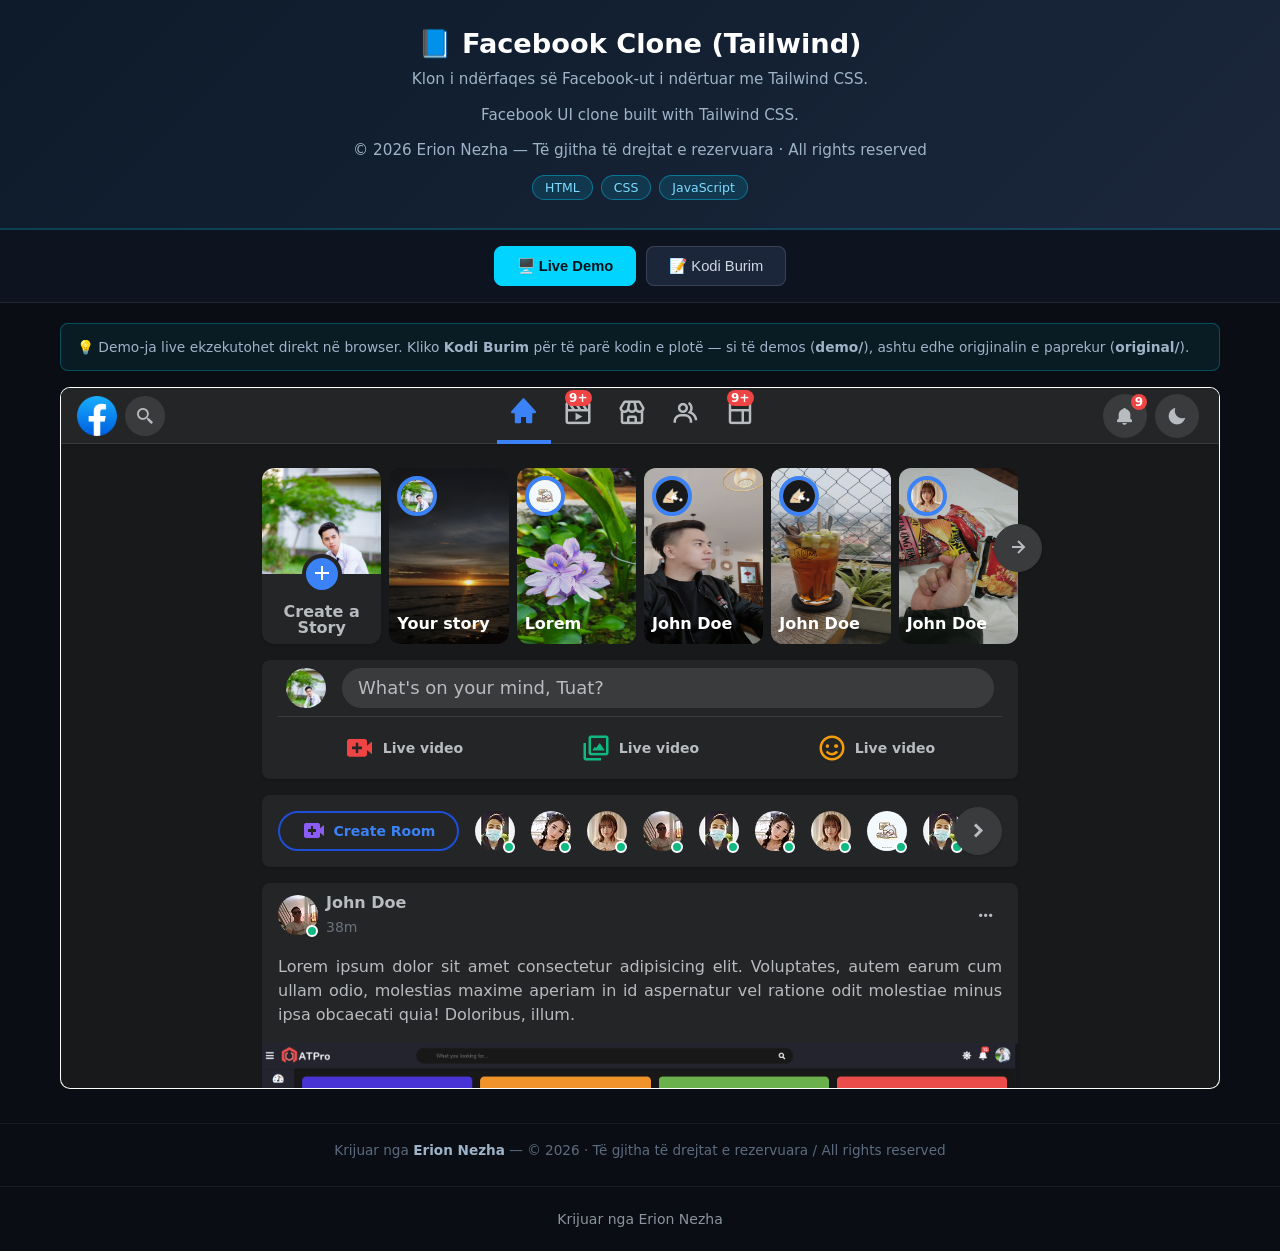
<file: index.html>
<!-- Created by Erion Nezha — © 2026 All rights reserved -->
<!DOCTYPE html>
<html lang="sq">
<head>
<meta charset="UTF-8">
<meta name="viewport" content="width=device-width, initial-scale=1.0">
<title>Facebook Clone (Tailwind) — Erion Nezha</title>
<style>
*{box-sizing:border-box;margin:0;padding:0}
body{background:#0a0e14;color:#e6e6e6;font-family:'Segoe UI',system-ui,sans-serif;min-height:100vh;display:flex;flex-direction:column}
header.top{background:linear-gradient(135deg,#0d1b2a,#1b263b);padding:28px 20px;text-align:center;border-bottom:2px solid #00d4ff33}
header.top h1{font-size:1.7rem;color:#fff;margin-bottom:8px}
header.top p{color:#9fb3c8;max-width:760px;margin:0 auto 12px;line-height:1.55;font-size:.95rem}
.badges{display:flex;gap:8px;justify-content:center;flex-wrap:wrap}
.badge{background:#00d4ff22;border:1px solid #00d4ff66;color:#7fdbff;padding:4px 12px;border-radius:20px;font-size:.78rem}
.tabs{display:flex;gap:10px;justify-content:center;padding:16px;background:#0d1420;border-bottom:1px solid #ffffff14}
.tabs button{background:#1b263b;color:#cfd8e3;border:1px solid #ffffff22;padding:10px 22px;border-radius:8px;cursor:pointer;font-size:.92rem;transition:.2s}
.tabs button.active,.tabs button:hover{background:#00d4ff;color:#04121a;border-color:#00d4ff;font-weight:600}
main{flex:1;padding:20px;max-width:1200px;width:100%;margin:0 auto}
.panel{display:none}
.panel.active{display:block}
iframe.demo{width:100%;height:78vh;border:1px solid #ffffff22;border-radius:10px;background:#fff}
.codewrap{display:flex;gap:0;border:1px solid #ffffff22;border-radius:10px;overflow:hidden;height:78vh;background:#0d1117}
.tree{width:250px;min-width:200px;background:#0d1420;border-right:1px solid #ffffff14;overflow-y:auto;padding:12px;font-size:.82rem}
.tree .tfile{padding:5px 8px;border-radius:5px;cursor:pointer;color:#9fb3c8;white-space:nowrap;overflow:hidden;text-overflow:ellipsis}
.tree .tfile:hover{background:#ffffff10;color:#fff}
.tree .tfile.active{background:#00d4ff26;color:#7fdbff}
.tree .tdir{color:#5c6b7f;font-weight:600;margin-top:8px;font-size:.75rem;text-transform:uppercase;letter-spacing:.5px}
.codeview{flex:1;overflow:auto;padding:0;position:relative}
.codeview pre{padding:16px;font-family:'Consolas','Fira Code',monospace;font-size:.82rem;line-height:1.6;color:#d6deeb;white-space:pre}
.codeview .lineno{color:#4a5568;user-select:none;margin-right:12px;display:inline-block;width:32px;text-align:right}
.cbar{display:flex;gap:8px;align-items:center;padding:10px 14px;background:#0d1420;border-bottom:1px solid #ffffff14;font-size:.82rem;color:#9fb3c8;overflow-x:auto}
footer{text-align:center;padding:18px;color:#5c6b7f;font-size:.85rem;border-top:1px solid #ffffff10;margin-top:10px}
footer strong{color:#9fb3c8}
.note{background:#00d4ff12;border:1px solid #00d4ff44;border-radius:8px;padding:12px 16px;margin-bottom:16px;font-size:.86rem;color:#9fb3c8;line-height:1.6}
.kw{color:#ff7edb}.st{color:#ffd75c}.cm{color:#5c6b7f;font-style:italic}.fn{color:#7fdbff}.nm{color:#f78c6c}
@media(max-width:860px){.codewrap{flex-direction:column}.tree{width:100%;max-height:150px;border-right:none;border-bottom:1px solid #ffffff14}}
.desc-en{color:#8fa3b8;font-size:.88rem;max-width:760px;margin:0 auto 12px;line-height:1.55}.license-line{color:#c9a227;font-size:.8rem;margin-top:10px}</style>
</head>
<body>
<header class="top">
<h1>📘 Facebook Clone (Tailwind)</h1>
<p class="desc-al">Klon i ndërfaqes së Facebook-ut i ndërtuar me Tailwind CSS.</p>
<p class="desc-en" lang="en">Facebook UI clone built with Tailwind CSS.</p>
<p class="license-line">© 2026 Erion Nezha — Të gjitha të drejtat e rezervuara · All rights reserved</p>
<div class="badges"><span class="badge">HTML</span><span class="badge">CSS</span><span class="badge">JavaScript</span></div>
</header>
<div class="tabs">
<button class="active" onclick="show('demo',this)">🖥️ Live Demo</button>
<button onclick="show('code',this)">📝 Kodi Burim</button>
</div>
<main>
<div class="note">💡 Demo-ja live ekzekutohet direkt në browser. Kliko <strong>Kodi Burim</strong> për të parë kodin e plotë — si të demos (<strong>demo/</strong>), ashtu edhe origjinalin e paprekur (<strong>original/</strong>).</div>
<div id="p-demo" class="panel active"><iframe class="demo" src="demo/tailwindcss-facebook-main/index.html" title="Live demo"></iframe></div>
<div id="p-code" class="panel"><div class="codewrap">
<aside class="tree" id="tree"></aside>
<div class="codeview"><div class="cbar" id="cbar"></div><div id="codebox"><pre></pre></div></div>
</div></div>
</main>
<footer>Krijuar nga <strong>Erion Nezha</strong> — © 2026 · Të gjitha të drejtat e rezervuara / All rights reserved</footer>
<script>
const TREE={"dirs":[{"name":"demo","dirs":[{"name":"tailwindcss-facebook-main","dirs":[{"name":"images","dirs":[],"files":["avt-2.jpg","avt-3.jpg","avt-4.jpg","avt-5.jpg","avt-6.png","avt-7.jpg","avt.jpg","fb-logo-mb.png","fb-logo.png","friends.png","group-img-1.jpg","group-img-2.jpg","group-img-3.jpg","group-img-4.jpg","group.png","memory.png","page.png","post-1.jpg","post-2 (1).jpg","post-2 (2).jpg","post-2 (3).jpg","post-2 (4).jpg","post-3 (1).jpg","post-3 (2).jpg","post-3 (3).jpg","post-3 (4).jpg","post.png","profile.jpg","story-1.jpg","story-2.jpg","story-3.jpg","story-4.jpg","story.jpg","tuat.jpg"]},{"name":"static","dirs":[],"files":["app.js"]},{"name":"tailwind","dirs":[],"files":["tailwind.config.js","tailwind.css","tailwind.custom.css"]}],"files":[".gitattributes","banner-2.png","index.html","README.md"]}],"files":[]},{"name":"original","dirs":[{"name":"tailwindcss-facebook-main","dirs":[{"name":"tailwindcss-facebook-main","dirs":[{"name":"images","dirs":[],"files":["avt-2.jpg","avt-3.jpg","avt-4.jpg","avt-5.jpg","avt-6.png","avt-7.jpg","avt.jpg","fb-logo-mb.png","fb-logo.png","friends.png","group-img-1.jpg","group-img-2.jpg","group-img-3.jpg","group-img-4.jpg","group.png","memory.png","page.png","post-1.jpg","post-2 (1).jpg","post-2 (2).jpg","post-2 (3).jpg","post-2 (4).jpg","post-3 (1).jpg","post-3 (2).jpg","post-3 (3).jpg","post-3 (4).jpg","post.png","profile.jpg","story-1.jpg","story-2.jpg","story-3.jpg","story-4.jpg","story.jpg","tuat.jpg"]},{"name":"static","dirs":[],"files":["app.js"]},{"name":"tailwind","dirs":[],"files":["tailwind.config.js","tailwind.css","tailwind.custom.css"]}],"files":[".gitattributes","banner-2.png","index.html","README.md"]}],"files":[]}],"files":[]}],"files":[]};
function show(id,btn){document.querySelectorAll('.panel').forEach(p=>p.classList.remove('active'));document.getElementById('p-'+id).classList.add('active');document.querySelectorAll('.tabs button').forEach(b=>b.classList.remove('active'));btn.classList.add('active');}
const BINRE=/\.(png|jpe?g|gif|svg|ico|exe|class|o|jar|dat|ogg|mp3|wav|ttf|woff2?|eot|pdf|zip|rar|db|sqlite)$/i;
function escAttr(s){return s.replace(/&/g,'&amp;').replace(/"/g,'&quot;').replace(/</g,'&lt;');}
function buildTree(){
  const t=document.getElementById('tree');let html='';
  const walk=(node,prefix)=>{node.dirs.forEach(d=>{html+='<div class="tdir">📁 '+escAttr(prefix+d.name)+'</div>';walk(d,prefix+d.name+'/');});node.files.forEach(f=>{html+='<div class="tfile" data-p="'+escAttr(prefix+f)+'">📄 '+escAttr(f)+'</div>';});};
  walk(TREE,'');t.innerHTML=html;
  t.querySelectorAll('.tfile').forEach(el=>el.onclick=()=>openFile(el.dataset.p,el));
  const first=t.querySelector('.tfile');if(first)openFile(first.dataset.p,first);
}
async function openFile(path,el){
  document.querySelectorAll('.tfile').forEach(e=>e.classList.remove('active'));el.classList.add('active');
  document.getElementById('cbar').textContent=path;
  const box=document.getElementById('codebox');
  if(BINRE.test(path)){box.innerHTML='<pre>📦 File binar — nuk shfaqet si tekst. (përmbajtja origjinale ruhet e paprekur)</pre>';return;}
  try{const r=await fetch(encodeURI(path));if(!r.ok)throw 0;const txt=await r.text();
    box.innerHTML='<pre>'+hl(txt)+'</pre>';
  }catch(e){box.innerHTML='<pre>Deshtoi leximi i file-it.</pre>';}
}
function hl(code){
  const esc=s=>s.replace(/&/g,'&amp;').replace(/</g,'&lt;').replace(/>/g,'&gt;');
  const tok=/(\/\/[^\n]*|\/\*[\s\S]*?\*\/|#[^\n]*|<!--[\s\S]*?-->)|("[^"\n]*"|'[^'\n]*')|\b(import|from|as|def|return|if|elif|else|for|while|in|not|and|or|class|try|except|finally|with|lambda|pass|break|continue|print|var|let|const|function|new|this|null|true|false|public|static|void|int|char|float|double|struct|include|=>)\b|\b(\d+(\.\d+)?)\b/g;
  let out='',last=0,m;
  while((m=tok.exec(code))!==null){
    out+=esc(code.slice(last,m.index));
    const cls=m[1]?'cm':m[2]?'st':m[3]?'kw':'nm';
    out+='<span class="'+cls+'">'+esc(m[0])+'</span>';
    last=m.index+m[0].length;
  }
  out+=esc(code.slice(last));
  return out.split('\n').map((l,i)=>'<span class="lineno">'+(i+1)+'</span>'+(l||' ')).join('\n');
}
buildTree();
</script>
<footer style="text-align:center;padding:24px 16px;color:#8b949e;font-family:system-ui,sans-serif;font-size:14px;">Krijuar nga Erion Nezha</footer>
</body>
</html>
</file>
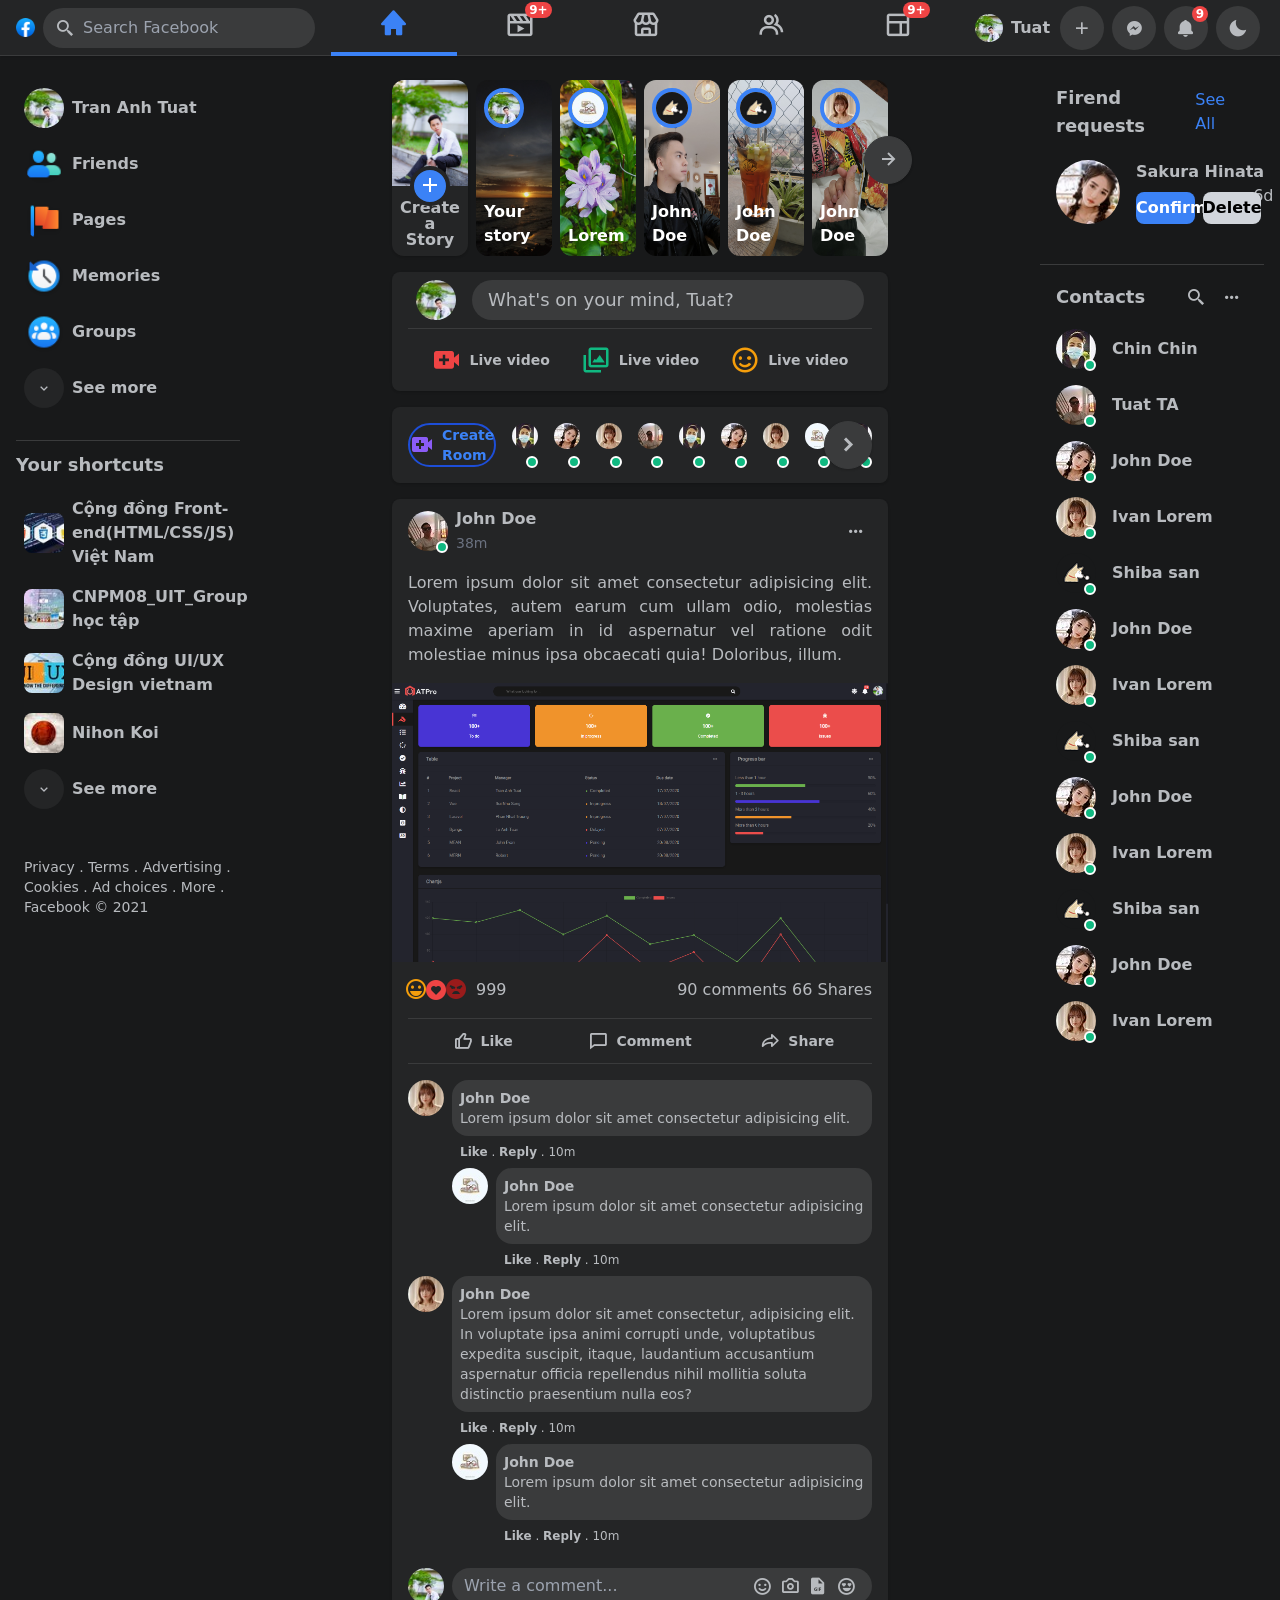
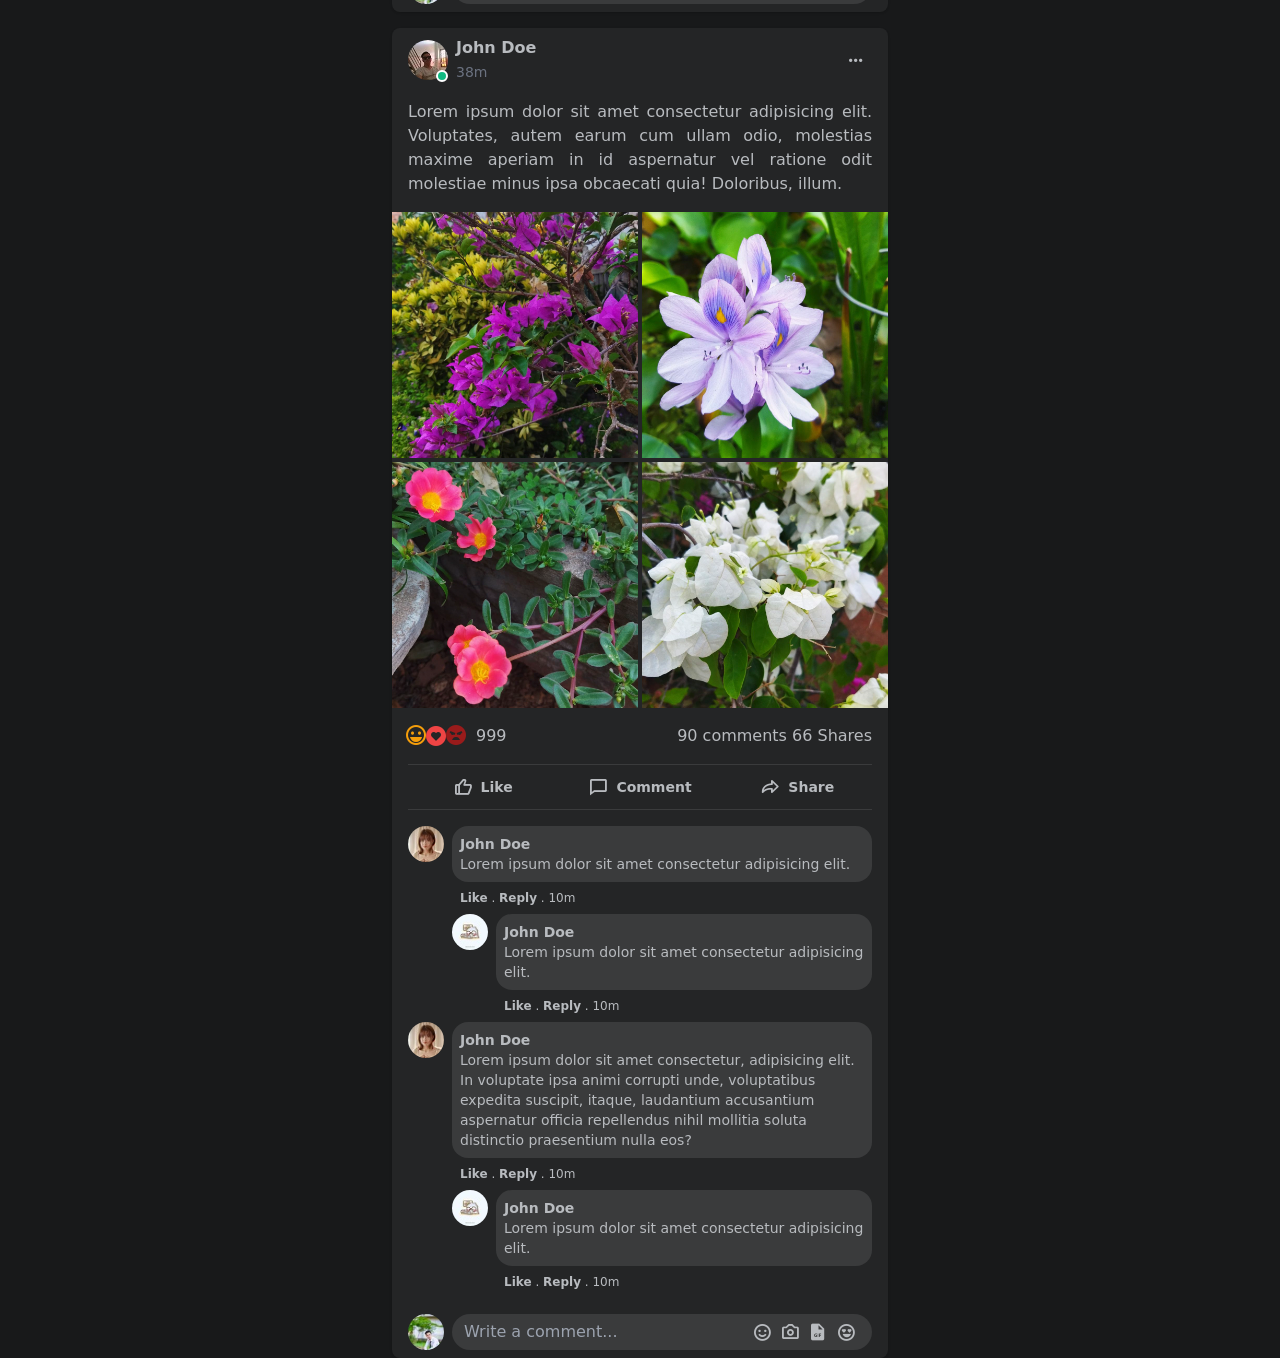
<file: demo/tailwindcss-facebook-main/index.html>
<!-- Created by Erion Nezha — © 2026 All rights reserved -->
<!DOCTYPE html>
<html lang="en" class="dark">

<head>
    <meta charset="UTF-8">
    <meta name="viewport" content="width=device-width, initial-scale=1.0">
    <title>
        Facebook - TailwindCSS
    </title>
    <link rel="shortcut icon" href="./images/fb-logo.png" type="image/png">
    <link href='https://unpkg.com/boxicons@2.0.7/css/boxicons.min.css' rel='stylesheet'>
    <link rel="stylesheet" href="./tailwind/tailwind.css">
</head>

<body class="bg-gray-100 dark:bg-dark-main">
    <!-- NAV -->
    <nav class="bg-white dark:bg-dark-second h-max md:h-14 w-full shadow flex flex-col md:flex-row items-center justify-center md:justify-between fixed top-0 z-50 border-b dark:border-dark-third">

        <!-- LEFT NAV -->
        <div class="flex items-center justify-between w-full md:w-max px-4 py-2">
            <a href="#" class="mr-2 hidden md:inline-block">
                <img src="./images/fb-logo.png" alt="Facebook logo" class="w-24 sm:w-20 lg:w-10 h-auto">
            </a>
            <a href="#" class="inline-block md:hidden">
                <img src="./images/fb-logo-mb.png" alt="" class="w-32 h-auto">
            </a>
            <div class="flex items-center justify-between space-x-1">
                <div class="relative bg-gray-100 dark:bg-dark-third px-2 py-2 w-10 h-10 sm:w-11 sm:h-11 lg:h-10 lg:w-10 xl:w-max xl:pl-3 xl:pr-8 rounded-full flex items-center justify-center cursor-pointer">
                    <i class='bx bx-search-alt-2 text-xl xl:mr-2 dark:text-dark-txt'></i>
                    <input type="text" placeholder="Search Facebook" class="outline-none bg-transparent hidden xl:inline-block">
                </div>
                <div class="text-2xl grid place-items-center md:hidden bg-gray-200 dark:bg-dark-third rounded-full w-10 h-10 cursor-pointer hover:bg-gray-300 dark:text-dark-txt">
                    <i class='bx bxl-messenger'></i>
                </div>
                <div class="text-2xl grid place-items-center md:hidden bg-gray-200 dark:bg-dark-third rounded-full w-10 h-10 cursor-pointer hover:bg-gray-300 dark:text-dark-txt" id="dark-mode-toggle-mb">
                    <i class='bx bxs-moon'></i>
                </div>
            </div>
        </div>
        <!-- END LEFT NAV -->

        <!-- MAIN NAV -->
        <ul class="flex w-full lg:w-max items-center justify-center">
            <li class="w-1/5 md:w-max text-center">
                <a href="#" class="w-full text-3xl py-2 px-3 xl:px-12 cursor-pointer text-center inline-block text-blue-500 border-b-4 border-blue-500">
                    <i class='bx bxs-home'></i>
                </a>
            </li>
            <li class="w-1/5 md:w-max text-center">
                <a href="#" class="w-full text-3xl py-2 px-3 xl:px-12 cursor-pointer text-center inline-block rounded text-gray-600 hover:bg-gray-100 dark:hover:bg-dark-third dark:text-dark-txt relative">
                    <i class='bx bx-movie-play'></i>
                    <span class="text-xs absolute top-0 right-1/4 bg-red-500 text-white font-semibold rounded-full px-1 text-center">9+</span>
                </a>
            </li>
            <li class="w-1/5 md:w-max text-center">
                <a href="#" class="w-full text-3xl py-2 px-3 xl:px-12 cursor-pointer text-center inline-block rounded text-gray-600 hover:bg-gray-100 dark:hover:bg-dark-third dark:text-dark-txt relative">
                    <i class='bx bx-store'></i>
                </a>
            </li>
            <li class="w-1/5 md:w-max text-center">
                <a href="#" class="w-full text-3xl py-2 px-3 xl:px-12 cursor-pointer text-center inline-block rounded text-gray-600 hover:bg-gray-100 dark:hover:bg-dark-third dark:text-dark-txt relative">
                    <i class='bx bx-group'></i>
                </a>
            </li>
            <li class="w-1/5 md:w-max text-center hidden md:inline-block">
                <a href="#" class="w-full text-3xl py-2 px-3 xl:px-12 cursor-pointer text-center inline-block rounded text-gray-600 hover:bg-gray-100 dark:hover:bg-dark-third dark:text-dark-txt relative">
                    <i class='bx bx-layout'></i>
                    <span class="text-xs absolute top-0 right-1/4 bg-red-500 text-white font-semibold rounded-full px-1 text-center">9+</span>
                </a>
            </li>
            <li class="w-1/5 md:w-max text-center inline-block md:hidden">
                <a href="#" class="w-full text-3xl py-2 px-3 xl:px-12 cursor-pointer text-center inline-block rounded text-gray-600 hover:bg-gray-100 dark:hover:bg-dark-third dark:text-dark-txt relative">
                    <i class='bx bx-menu'></i>
                </a>
            </li>
        </ul>
        <!-- END MAIN NAV -->

        <!-- RIGHT NAV -->
        <ul class="hidden md:flex mx-4 items-center justify-center">
            <li class="h-full hidden xl:flex">
                <a href="#" class="inline-flex items-center justify-center p-1 rounded-full hover:bg-gray-200 dark:hover:bg-dark-third mx-1">
                    <img src="./images/tuat.jpg" alt="Profile picture" class="rounded-full h-7 w-7">
                    <span class="mx-2 font-semibold dark:text-dark-txt">Tuat</span>
                </a>
            </li>
            <li>
                <div class="text-xl hidden xl:grid place-items-center bg-gray-200 dark:bg-dark-third dark:text-dark-txt rounded-full mx-1 p-3 cursor-pointer hover:bg-gray-300 relative">
                    <i class='bx bx-plus'></i>
                </div>
            </li>
            <li>
                <div class="text-xl hidden xl:grid place-items-center bg-gray-200 dark:bg-dark-third dark:text-dark-txt rounded-full mx-1 p-3 cursor-pointer hover:bg-gray-300 relative">
                    <i class='bx bxl-messenger'></i>
                </div>
            </li>
            <li>
                <div class="text-xl grid place-items-center bg-gray-200 dark:bg-dark-third dark:text-dark-txt rounded-full mx-1 p-3 cursor-pointer hover:bg-gray-300 relative">
                    <i class='bx bxs-bell'></i>
                    <span class="text-xs absolute top-0 right-0 bg-red-500 text-white font-semibold rounded-full px-1 text-center">9</span>
                </div>
            </li>
            <li>
                <div class="text-xl grid place-items-center bg-gray-200 dark:bg-dark-third dark:text-dark-txt rounded-full mx-1 p-3 cursor-pointer hover:bg-gray-300 relative" id="dark-mode-toggle">
                    <i class='bx bxs-moon'></i>
                </div>
            </li>
        </ul>
        <!-- END RIGHT NAV -->
    </nav>
    <!-- END NAV -->

    <!-- MAIN -->
    <div class="flex justify-center h-screen">
        <!-- LEFT MENU -->
        <div class="w-1/5 pt-16 h-full hidden xl:flex flex-col fixed top-0 left-0">
            <ul class="p-4">
                <li>
                    <a href="#" class="flex items-center space-x-2 p-2 hover:bg-gray-200 rounded-lg transition-all dark:text-dark-txt dark:hover:bg-dark-third">
                        <img src="./images/tuat.jpg" alt="Profile picture" class="w-10 h-10 rounded-full">
                        <span class="font-semibold">Tran Anh Tuat</span>
                    </a>
                </li>
                <li>
                    <a href="#" class="flex items-center space-x-2 p-2 hover:bg-gray-200 rounded-lg transition-all dark:text-dark-txt dark:hover:bg-dark-third">
                        <img src="./images/friends.png" alt="Profile picture" class="w-10 h-10 rounded-full">
                        <span class="font-semibold">Friends</span>
                    </a>
                </li>
                <li>
                    <a href="#" class="flex items-center space-x-2 p-2 hover:bg-gray-200 rounded-lg transition-all dark:text-dark-txt dark:hover:bg-dark-third">
                        <img src="./images/page.png" alt="Profile picture" class="w-10 h-10 rounded-full">
                        <span class="font-semibold">Pages</span>
                    </a>
                </li>
                <li>
                    <a href="#" class="flex items-center space-x-2 p-2 hover:bg-gray-200 rounded-lg transition-all dark:text-dark-txt dark:hover:bg-dark-third">
                        <img src="./images/memory.png" alt="Profile picture" class="w-10 h-10 rounded-full">
                        <span class="font-semibold">Memories</span>
                    </a>
                </li>
                <li>
                    <a href="#" class="flex items-center space-x-2 p-2 hover:bg-gray-200 rounded-lg transition-all dark:text-dark-txt dark:hover:bg-dark-third">
                        <img src="./images/group.png" alt="Profile picture" class="w-10 h-10 rounded-full">
                        <span class="font-semibold">Groups</span>
                    </a>
                </li>
                <li>
                    <a href="#" class="flex items-center space-x-2 p-2 hover:bg-gray-200 rounded-lg transition-all dark:text-dark-txt dark:hover:bg-dark-third">
                        <span class="w-10 h-10 rounded-full grid place-items-center bg-gray-300 dark:bg-dark-second">
                            <i class='bx bx-chevron-down'></i>
                        </span>
                        <span class="font-semibold">See more</span>
                    </a>
                </li>
                <li class="border-b border-gray-200 dark:border-dark-third mt-6"></li>
            </ul>
            <div class="flex justify-between items-center px-4 h-4 group">
                <span class="font-semibold text-gray-500 text-lg dark:text-dark-txt">Your shortcuts</span>
                <span class="text-blue-500 cursor-pointer hover:bg-gray-200 dark:hover:bg-dark-third p-2 rounded-md hidden group-hover:inline-block">Edit</span>
            </div>
            <ul class="p-4">
                <li>
                    <a href="#" class="flex items-center space-x-2 p-2 hover:bg-gray-200 rounded-lg transition-all dark:text-dark-txt dark:hover:bg-dark-third">
                        <img src="./images/group-img-1.jpg" alt="Profile picture" class="w-10 h-10 rounded-lg">
                        <span class="font-semibold">Cộng đồng Front-end(HTML/CSS/JS) Việt Nam</span>
                    </a>
                </li>
                <li>
                    <a href="#" class="flex items-center space-x-2 p-2 hover:bg-gray-200 rounded-lg transition-all dark:text-dark-txt dark:hover:bg-dark-third">
                        <img src="./images/group-img-2.jpg" alt="Profile picture" class="w-10 h-10 rounded-lg">
                        <span class="font-semibold">CNPM08_UIT_Group học tập</span>
                    </a>
                </li>
                <li>
                    <a href="#" class="flex items-center space-x-2 p-2 hover:bg-gray-200 rounded-lg transition-all dark:text-dark-txt dark:hover:bg-dark-third">
                        <img src="./images/group-img-3.jpg" alt="Profile picture" class="w-10 h-10 rounded-lg">
                        <span class="font-semibold">Cộng đồng UI/UX Design vietnam</span>
                    </a>
                </li>
                <li>
                    <a href="#" class="flex items-center space-x-2 p-2 hover:bg-gray-200 rounded-lg transition-all dark:text-dark-txt dark:hover:bg-dark-third">
                        <img src="./images/group-img-4.jpg" alt="Profile picture" class="w-10 h-10 rounded-lg">
                        <span class="font-semibold">Nihon Koi</span>
                    </a>
                </li>
                <li>
                    <a href="#" class="flex items-center space-x-2 p-2 hover:bg-gray-200 rounded-lg transition-all dark:text-dark-txt dark:hover:bg-dark-third">
                        <span class="w-10 h-10 rounded-full grid place-items-center bg-gray-300 dark:bg-dark-second">
                            <i class='bx bx-chevron-down'></i>
                        </span>
                        <span class="font-semibold">See more</span>
                    </a>
                </li>
            </ul>
            <div class="mt-auto p-6 text-sm text-gray-500 dark:text-dark-txt">
                <a href="#">Privacy</a>
                <span>.</span>
                <a href="#">Terms</a>
                <span>.</span>
                <a href="#">Advertising</a>
                <span>.</span>
                <a href="#">Cookies</a>
                <span>.</span>
                <a href="#">Ad choices</a>
                <span>.</span>
                <a href="#">More</a>
                <span>.</span>
                <span>Facebook © 2021</span>
            </div>
        </div>
        <!-- END LEFT MENU -->

        <!-- MAIN CONTENT -->
        <div class="w-full lg:w-2/3 xl:w-2/5 pt-32 lg:pt-16 px-2">
            <!-- STORY -->
            <div class="relative flex space-x-2 pt-4">
                <div class="w-1/4 sm:w-1/6 h-44 rounded-xl shadow overflow-hidden flex flex-col group cursor-pointer">
                    <div class="h-3/5 overflow-hidden">
                        <img src="./images/profile.jpg" alt="picture" class="group-hover:transform group-hover:scale-110 transition-all duration-700">
                    </div>
                    <div class="flex-1 relative flex items-end justify-center pb-2 text-center leading-none dark:bg-dark-second dark:text-dark-txt">
                        <span class="font-semibold">
                            Create a <br> Story
                        </span>
                        <div class="w-10 h-10 rounded-full bg-blue-500 text-white grid place-items-center text-2xl border-4 border-white dark:border-dark-second absolute -top-5 left-1/2 transform -translate-x-1/2">
                            <i class='bx bx-plus'></i>
                        </div>
                    </div>
                </div>
                <div class="w-1/4 sm:w-1/6 h-44 rounded-xl overflow-hidden">
                    <div class="relative h-full group cursor-pointer">
                        <img src="./images/story.jpg" alt="Story images" class="group-hover:transform group-hover:scale-110 transition-all duration-700 h-full w-full">
                        <div class="w-full h-full bg-black absolute top-0 left-0 bg-opacity-10"></div>
                        <span class="absolute bottom-0 left-2 pb-2 font-semibold text-white">
                            Your story
                        </span>
                        <div class="w-10 h-10 rounded-full overflow-hidden absolute top-2 left-2 border-4 border-blue-500">
                            <img src="./images/tuat.jpg" alt="Profile picture">
                        </div>
                    </div>
                </div>
                <div class="w-1/4 sm:w-1/6 h-44 rounded-xl overflow-hidden">
                    <div class="relative h-full group cursor-pointer">
                        <img src="./images/story-1.jpg" alt="Story images" class="group-hover:transform group-hover:scale-110 transition-all duration-700 h-full w-full">
                        <div class="w-full h-full bg-black absolute top-0 left-0 bg-opacity-10"></div>
                        <span class="absolute bottom-0 left-2 pb-2 font-semibold text-white">
                            Lorem
                        </span>
                        <div class="w-10 h-10 rounded-full overflow-hidden absolute top-2 left-2 border-4 border-blue-500">
                            <img src="./images/avt-7.jpg" alt="Profile picture">
                        </div>
                    </div>
                </div>
                <div class="w-1/4 sm:w-1/6 h-44 rounded-xl overflow-hidden">
                    <div class="relative h-full group cursor-pointer">
                        <img src="./images/story-2.jpg" alt="Story images" class="group-hover:transform group-hover:scale-110 transition-all duration-700 h-full w-full">
                        <div class="w-full h-full bg-black absolute top-0 left-0 bg-opacity-10"></div>
                        <span class="absolute bottom-0 left-2 pb-2 font-semibold text-white">
                            John Doe
                        </span>
                        <div class="w-10 h-10 rounded-full overflow-hidden absolute top-2 left-2 border-4 border-blue-500">
                            <img src="./images/avt-6.png" alt="Profile picture">
                        </div>
                    </div>
                </div>
                <div class="hidden sm:inline-block w-1/4 sm:w-1/6 h-44 rounded-xl overflow-hidden">
                    <div class="relative h-full group cursor-pointer">
                        <img src="./images/story-3.jpg" alt="Story images" class="group-hover:transform group-hover:scale-110 transition-all duration-700 h-full w-full">
                        <div class="w-full h-full bg-black absolute top-0 left-0 bg-opacity-10"></div>
                        <span class="absolute bottom-0 left-2 pb-2 font-semibold text-white">
                            John Doe
                        </span>
                        <div class="w-10 h-10 rounded-full overflow-hidden absolute top-2 left-2 border-4 border-blue-500">
                            <img src="./images/avt-6.png" alt="Profile picture">
                        </div>
                    </div>
                </div>
                <div class="hidden sm:inline-block w-1/4 sm:w-1/6 h-44 rounded-xl overflow-hidden">
                    <div class="relative h-full group cursor-pointer">
                        <img src="./images/story-4.jpg" alt="Story images" class="group-hover:transform group-hover:scale-110 transition-all duration-700 h-full w-full">
                        <div class="w-full h-full bg-black absolute top-0 left-0 bg-opacity-10"></div>
                        <span class="absolute bottom-0 left-2 pb-2 font-semibold text-white">
                            John Doe
                        </span>
                        <div class="w-10 h-10 rounded-full overflow-hidden absolute top-2 left-2 border-4 border-blue-500">
                            <img src="./images/avt-5.jpg" alt="Profile picture">
                        </div>
                    </div>
                </div>
                <div class="w-12 h-12 rounded-full hidden lg:grid place-items-center text-2xl bg-white absolute -right-6 top-1/2 transform -translate-y-1/2 border border-gray-200 cursor-pointer hover:bg-gray-100 shadow text-gray-500 dark:bg-dark-third dark:border-dark-third dark:text-dark-txt">
                    <i class='bx bx-right-arrow-alt'></i>
                </div>
            </div>
            <!-- END STORY -->

            <!-- POST FORM -->
            <div class="px-4 mt-4 shadow rounded-lg bg-white dark:bg-dark-second">
                <div class="p-2 border-b border-gray-300 dark:border-dark-third flex space-x-4">
                    <img src="./images/tuat.jpg" alt="Profile picture" class="w-10 h-10 rounded-full">
                    <div class="flex-1 bg-gray-100 rounded-full flex items-center justify-start pl-4 cursor-pointer dark:bg-dark-third text-gray-500 text-lg dark:text-dark-txt">
                        <span>
                            What's on your mind, Tuat?
                        </span>
                    </div>
                </div>
                <div class="p-2 flex">
                    <div class="w-1/3 flex space-x-2 justify-center items-center hover:bg-gray-100 dark:hover:bg-dark-third text-xl sm:text-3xl py-2 rounded-lg cursor-pointer text-red-500">
                        <i class='bx bxs-video-plus'></i>
                        <span class="text-xs sm:text-sm font-semibold text-gray-500 dark:text-dark-txt">Live video</span>
                    </div>
                    <div class="w-1/3 flex space-x-2 justify-center items-center hover:bg-gray-100 dark:hover:bg-dark-third text-xl sm:text-3xl py-2 rounded-lg cursor-pointer text-green-500">
                        <i class='bx bx-images'></i>
                        <span class="text-xs sm:text-sm font-semibold text-gray-500 dark:text-dark-txt">Live video</span>
                    </div>
                    <div class="w-1/3 flex space-x-2 justify-center items-center hover:bg-gray-100 dark:hover:bg-dark-third text-xl sm:text-3xl py-2 rounded-lg cursor-pointer text-yellow-500">
                        <i class='bx bx-smile'></i>
                        <span class="text-xs sm:text-sm font-semibold text-gray-500 dark:text-dark-txt">Live video</span>
                    </div>
                </div>
            </div>
            <!-- END POST FORM -->

            <!-- ROOM -->
            <div class="p-4 mt-4 shadow rounded-lg bg-white dark:bg-dark-second overflow-hidden">
                <div class="flex space-x-4 relative">
                    <div class="w-1/2 lg:w-3/12 flex space-x-2 items-center justify-center border-2 border-blue-200 dark:border-blue-700 rounded-full cursor-pointer">
                        <i class='bx bxs-video-plus text-2xl text-purple-500'></i>
                        <span class="text-sm font-semibold text-blue-500">Create Room</span>
                    </div>
                    <div class="relative cursor-pointer">
                        <img src="./images/avt-3.jpg" alt="Profile picture" class="rounded-full">
                        <span class="bg-green-500 w-3 h-3 rounded-full absolute right-0 top-3/4 border-white border-2"></span>
                    </div>
                    <div class="relative cursor-pointer">
                        <img src="./images/avt-4.jpg" alt="Profile picture" class="rounded-full">
                        <span class="bg-green-500 w-3 h-3 rounded-full absolute right-0 top-3/4 border-white border-2"></span>
                    </div>
                    <div class="relative cursor-pointer">
                        <img src="./images/avt-5.jpg" alt="Profile picture" class="rounded-full">
                        <span class="bg-green-500 w-3 h-3 rounded-full absolute right-0 top-3/4 border-white border-2"></span>
                    </div>
                    <div class="relative cursor-pointer">
                        <img src="./images/avt-2.jpg" alt="Profile picture" class="rounded-full">
                        <span class="bg-green-500 w-3 h-3 rounded-full absolute right-0 top-3/4 border-white border-2"></span>
                    </div>
                    <div class="relative cursor-pointer hidden sm:inline">
                        <img src="./images/avt-3.jpg" alt="Profile picture" class="rounded-full">
                        <span class="bg-green-500 w-3 h-3 rounded-full absolute right-0 top-3/4 border-white border-2"></span>
                    </div>
                    <div class="relative cursor-pointer hidden sm:inline">
                        <img src="./images/avt-4.jpg" alt="Profile picture" class="rounded-full">
                        <span class="bg-green-500 w-3 h-3 rounded-full absolute right-0 top-3/4 border-white border-2"></span>
                    </div>
                    <div class="relative cursor-pointer hidden sm:inline">
                        <img src="./images/avt-5.jpg" alt="Profile picture" class="rounded-full">
                        <span class="bg-green-500 w-3 h-3 rounded-full absolute right-0 top-3/4 border-white border-2"></span>
                    </div>
                    <div class="relative cursor-pointer hidden sm:inline">
                        <img src="./images/avt-7.jpg" alt="Profile picture" class="rounded-full">
                        <span class="bg-green-500 w-3 h-3 rounded-full absolute right-0 top-3/4 border-white border-2"></span>
                    </div>
                    <div class="relative cursor-pointer hidden sm:inline">
                        <img src="./images/avt-3.jpg" alt="Profile picture" class="rounded-full">
                        <span class="bg-green-500 w-3 h-3 rounded-full absolute right-0 top-3/4 border-white border-2"></span>
                    </div>
                    <div class="w-12 h-12 rounded-full hidden lg:grid place-items-center text-2xl text-gray-500 bg-white absolute right-0 top-1/2 transform -translate-y-1/2 border border-gray-200 cursor-pointer hover:bg-gray-100 shadow dark:bg-dark-third dark:border-dark-third dark:text-dark-txt">
                        <i class='bx bxs-chevron-right'></i>
                    </div>
                </div>
            </div>
            <!-- END ROOM -->

            <!-- LIST POST -->

            <div>

                <!-- POST -->
                <div class="shadow bg-white dark:bg-dark-second dark:text-dark-txt mt-4 rounded-lg">
                    <!-- POST AUTHOR -->
                    <div class="flex items-center justify-between px-4 py-2">
                        <div class="flex space-x-2 items-center">
                            <div class="relative">
                                <img src="./images/avt-2.jpg" alt="Profile picture" class="w-10 h-10 rounded-full">
                                <span class="bg-green-500 w-3 h-3 rounded-full absolute right-0 top-3/4 border-white border-2"></span>
                            </div>
                            <div>
                                <div class="font-semibold">
                                    John Doe
                                </div>
                                <span class="text-sm text-gray-500">38m</span>
                            </div>
                        </div>
                        <div class="w-8 h-8 grid place-items-center text-xl text-gray-500 hover:bg-gray-200 dark:text-dark-txt dark:hover:bg-dark-third rounded-full cursor-pointer">
                            <i class='bx bx-dots-horizontal-rounded'></i>
                        </div>
                    </div>
                    <!-- END POST AUTHOR -->

                    <!-- POST CONTENT -->
                    <div class="text-justify px-4 py-2">
                        Lorem ipsum dolor sit amet consectetur adipisicing elit. Voluptates, autem earum cum ullam odio, molestias maxime aperiam in id aspernatur vel ratione odit molestiae minus ipsa obcaecati quia! Doloribus, illum.
                    </div>
                    <!-- END POST CONTENT -->

                    <!-- POST IMAGE -->
                    <div class="py-2">
                        <img src="./images/post.png" alt="Post image">
                    </div>
                    <!-- END POST IMAGE -->

                    <!-- POST REACT -->
                    <div class="px-4 py-2">
                        <div class="flex items-center justify-between">
                            <div class="flex flex-row-reverse items-center">
                                <span class="ml-2 text-gray-500 dark:text-dark-txt">999</span>
                                <span class="rounded-full grid place-items-center text-2xl -ml-1 text-red-800">
                                    <i class='bx bxs-angry'></i>
                                </span>
                                <span class="rounded-full grid place-items-center text-2xl -ml-1 text-red-500">
                                    <i class='bx bxs-heart-circle'></i>
                                </span>
                                <span class="rounded-full grid place-items-center text-2xl -ml-1 text-yellow-500">
                                    <i class='bx bx-happy-alt'></i>
                                </span>
                            </div>
                            <div class="text-gray-500 dark:text-dark-txt">
                                <span>90 comments</span>
                                <span>66 Shares</span>
                            </div>
                        </div>
                    </div>
                    <!-- END POST REACT -->

                    <!-- POST ACTION -->
                    <div class="py-2 px-4">
                        <div class="border border-gray-200 dark:border-dark-third border-l-0 border-r-0 py-1">
                            <div class="flex space-x-2">
                                <div class="w-1/3 flex space-x-2 justify-center items-center hover:bg-gray-100 dark:hover:bg-dark-third text-xl py-2 rounded-lg cursor-pointer text-gray-500 dark:text-dark-txt">
                                    <i class='bx bx-like'></i>
                                    <span class="text-sm font-semibold">Like</span>
                                </div>
                                <div class="w-1/3 flex space-x-2 justify-center items-center hover:bg-gray-100 dark:hover:bg-dark-third text-xl py-2 rounded-lg cursor-pointer text-gray-500 dark:text-dark-txt">
                                    <i class='bx bx-comment'></i>
                                    <span class="text-sm font-semibold">Comment</span>
                                </div>
                                <div class="w-1/3 flex space-x-2 justify-center items-center hover:bg-gray-100 dark:hover:bg-dark-third text-xl py-2 rounded-lg cursor-pointer text-gray-500 dark:text-dark-txt">
                                    <i class='bx bx-share bx-flip-horizontal'></i>
                                    <span class="text-sm font-semibold">Share</span>
                                </div>
                            </div>
                        </div>
                    </div>
                    <!-- END POST ACTION -->

                    <!-- LIST COMMENT -->
                    <div class="py-2 px-4">
                        <!-- COMMENT -->
                        <div class="flex space-x-2">
                            <img src="./images/avt-5.jpg" alt="Profile picture" class="w-9 h-9 rounded-full">
                            <div>
                                <div class="bg-gray-100 dark:bg-dark-third p-2 rounded-2xl text-sm">
                                    <span class="font-semibold block">John Doe</span>
                                    <span>Lorem ipsum dolor sit amet consectetur adipisicing elit.</span>
                                </div>
                                <div class="p-2 text-xs text-gray-500 dark:text-dark-txt">
                                    <span class="font-semibold cursor-pointer">Like</span>
                                    <span>.</span>
                                    <span class="font-semibold cursor-pointer">Reply</span>
                                    <span>.</span>
                                    10m
                                </div>
                                <!-- COMMENT -->
                                <div class="flex space-x-2">
                                    <img src="./images/avt-7.jpg" alt="Profile picture" class="w-9 h-9 rounded-full">
                                    <div>
                                        <div class="bg-gray-100 dark:bg-dark-third p-2 rounded-2xl text-sm">
                                            <span class="font-semibold block">John Doe</span>
                                            <span>Lorem ipsum dolor sit amet consectetur adipisicing elit.</span>
                                        </div>
                                        <div class="p-2 text-xs text-gray-500 dark:text-dark-txt">
                                            <span class="font-semibold cursor-pointer">Like</span>
                                            <span>.</span>
                                            <span class="font-semibold cursor-pointer">Reply</span>
                                            <span>.</span>
                                            10m
                                        </div>
                                    </div>
                                </div>
                                <!-- END COMMENT -->
                            </div>
                        </div>
                        <!-- END COMMENT -->
                        <!-- COMMENT -->
                        <div class="flex space-x-2">
                            <img src="./images/avt-5.jpg" alt="Profile picture" class="w-9 h-9 rounded-full">
                            <div>
                                <div class="bg-gray-100 dark:bg-dark-third p-2 rounded-2xl text-sm">
                                    <span class="font-semibold block">John Doe</span>
                                    <span>Lorem ipsum dolor sit amet consectetur, adipisicing elit. In voluptate ipsa animi corrupti unde, voluptatibus expedita suscipit, itaque, laudantium accusantium aspernatur officia repellendus nihil mollitia soluta distinctio praesentium nulla eos?</span>
                                </div>
                                <div class="p-2 text-xs text-gray-500 dark:text-dark-txt">
                                    <span class="font-semibold cursor-pointer">Like</span>
                                    <span>.</span>
                                    <span class="font-semibold cursor-pointer">Reply</span>
                                    <span>.</span>
                                    10m
                                </div>
                                <!-- COMMENT -->
                                <div class="flex space-x-2">
                                    <img src="./images/avt-7.jpg" alt="Profile picture" class="w-9 h-9 rounded-full">
                                    <div>
                                        <div class="bg-gray-100 dark:bg-dark-third p-2 rounded-2xl text-sm">
                                            <span class="font-semibold block">John Doe</span>
                                            <span>Lorem ipsum dolor sit amet consectetur adipisicing elit.</span>
                                        </div>
                                        <div class="p-2 text-xs text-gray-500 dark:text-dark-txt">
                                            <span class="font-semibold cursor-pointer">Like</span>
                                            <span>.</span>
                                            <span class="font-semibold cursor-pointer">Reply</span>
                                            <span>.</span>
                                            10m
                                        </div>
                                    </div>
                                </div>
                                <!-- END COMMENT -->
                            </div>
                        </div>
                        <!-- END COMMENT -->
                    </div>
                    <!-- END LIST COMMENT -->

                    <!-- COMMENT FORM -->
                    <div class="py-2 px-4">
                        <div class="flex space-x-2">
                            <img src="./images/tuat.jpg" alt="Profile picture" class="w-9 h-9 rounded-full">
                            <div class="flex-1 flex bg-gray-100 dark:bg-dark-third rounded-full items-center justify-between px-3">
                                <input type="text" placeholder="Write a comment..." class="outline-none bg-transparent flex-1">
                                <div class="flex space-x-0 items-center justify-center">
                                    <span class="w-7 h-7 grid place-items-center rounded-full hover:bg-gray-200 cursor-pointer text-gray-500 dark:text-dark-txt dark:hover:bg-dark-second text-xl"><i class='bx bx-smile'></i></span>
                                    <span class="w-7 h-7 grid place-items-center rounded-full hover:bg-gray-200 cursor-pointer text-gray-500 dark:text-dark-txt dark:hover:bg-dark-second text-xl"><i class='bx bx-camera'></i></span>
                                    <span class="w-7 h-7 grid place-items-center rounded-full hover:bg-gray-200 cursor-pointer text-gray-500 dark:text-dark-txt dark:hover:bg-dark-second text-xl"><i class='bx bxs-file-gif'></i></span>
                                    <span class="w-7 h-7 grid place-items-center rounded-full hover:bg-gray-200 cursor-pointer text-gray-500 dark:text-dark-txt dark:hover:bg-dark-second text-xl"><i class='bx bx-happy-heart-eyes'></i></span>
                                </div>
                            </div>
                        </div>
                    </div>
                    <!-- END COMMENT FORM -->
                </div>
                <!-- END POST -->

                <!-- POST -->
                <div class="shadow bg-white dark:bg-dark-second dark:text-dark-txt mt-4 rounded-lg">
                    <!-- POST AUTHOR -->
                    <div class="flex items-center justify-between px-4 py-2">
                        <div class="flex space-x-2 items-center">
                            <div class="relative">
                                <img src="./images/avt-2.jpg" alt="Profile picture" class="w-10 h-10 rounded-full">
                                <span class="bg-green-500 w-3 h-3 rounded-full absolute right-0 top-3/4 border-white border-2"></span>
                            </div>
                            <div>
                                <div class="font-semibold">
                                    John Doe
                                </div>
                                <span class="text-sm text-gray-500">38m</span>
                            </div>
                        </div>
                        <div class="w-8 h-8 grid place-items-center text-xl text-gray-500 hover:bg-gray-200 dark:text-dark-txt dark:hover:bg-dark-third rounded-full cursor-pointer">
                            <i class='bx bx-dots-horizontal-rounded'></i>
                        </div>
                    </div>
                    <!-- END POST AUTHOR -->

                    <!-- POST CONTENT -->
                    <div class="text-justify px-4 py-2">
                        Lorem ipsum dolor sit amet consectetur adipisicing elit. Voluptates, autem earum cum ullam odio, molestias maxime aperiam in id aspernatur vel ratione odit molestiae minus ipsa obcaecati quia! Doloribus, illum.
                    </div>
                    <!-- END POST CONTENT -->

                    <!-- POST IMAGE -->
                    <div class="py-2">
                        <div class="grid grid-cols-2 gap-1">
                            <img src="./images/post-2 (1).jpg" alt="Post image">
                            <img src="./images/post-2 (2).jpg" alt="Post image">
                            <img src="./images/post-2 (3).jpg" alt="Post image">
                            <img src="./images/post-2 (4).jpg" alt="Post image">
                        </div>
                    </div>
                    <!-- END POST IMAGE -->

                    <!-- POST REACT -->
                    <div class="px-4 py-2">
                        <div class="flex items-center justify-between">
                            <div class="flex flex-row-reverse items-center">
                                <span class="ml-2 text-gray-500 dark:text-dark-txt">999</span>
                                <span class="rounded-full grid place-items-center text-2xl -ml-1 text-red-800">
                                    <i class='bx bxs-angry'></i>
                                </span>
                                <span class="rounded-full grid place-items-center text-2xl -ml-1 text-red-500">
                                    <i class='bx bxs-heart-circle'></i>
                                </span>
                                <span class="rounded-full grid place-items-center text-2xl -ml-1 text-yellow-500">
                                    <i class='bx bx-happy-alt'></i>
                                </span>
                            </div>
                            <div class="text-gray-500 dark:text-dark-txt">
                                <span>90 comments</span>
                                <span>66 Shares</span>
                            </div>
                        </div>
                    </div>
                    <!-- END POST REACT -->

                    <!-- POST ACTION -->
                    <div class="py-2 px-4">
                        <div class="border border-gray-200 dark:border-dark-third border-l-0 border-r-0 py-1">
                            <div class="flex space-x-2">
                                <div class="w-1/3 flex space-x-2 justify-center items-center hover:bg-gray-100 dark:hover:bg-dark-third text-xl py-2 rounded-lg cursor-pointer text-gray-500 dark:text-dark-txt">
                                    <i class='bx bx-like'></i>
                                    <span class="text-sm font-semibold">Like</span>
                                </div>
                                <div class="w-1/3 flex space-x-2 justify-center items-center hover:bg-gray-100 dark:hover:bg-dark-third text-xl py-2 rounded-lg cursor-pointer text-gray-500 dark:text-dark-txt">
                                    <i class='bx bx-comment'></i>
                                    <span class="text-sm font-semibold">Comment</span>
                                </div>
                                <div class="w-1/3 flex space-x-2 justify-center items-center hover:bg-gray-100 dark:hover:bg-dark-third text-xl py-2 rounded-lg cursor-pointer text-gray-500 dark:text-dark-txt">
                                    <i class='bx bx-share bx-flip-horizontal'></i>
                                    <span class="text-sm font-semibold">Share</span>
                                </div>
                            </div>
                        </div>
                    </div>
                    <!-- END POST ACTION -->

                    <!-- LIST COMMENT -->
                    <div class="py-2 px-4">
                        <!-- COMMENT -->
                        <div class="flex space-x-2">
                            <img src="./images/avt-5.jpg" alt="Profile picture" class="w-9 h-9 rounded-full">
                            <div>
                                <div class="bg-gray-100 dark:bg-dark-third p-2 rounded-2xl text-sm">
                                    <span class="font-semibold block">John Doe</span>
                                    <span>Lorem ipsum dolor sit amet consectetur adipisicing elit.</span>
                                </div>
                                <div class="p-2 text-xs text-gray-500 dark:text-dark-txt">
                                    <span class="font-semibold cursor-pointer">Like</span>
                                    <span>.</span>
                                    <span class="font-semibold cursor-pointer">Reply</span>
                                    <span>.</span>
                                    10m
                                </div>
                                <!-- COMMENT -->
                                <div class="flex space-x-2">
                                    <img src="./images/avt-7.jpg" alt="Profile picture" class="w-9 h-9 rounded-full">
                                    <div>
                                        <div class="bg-gray-100 dark:bg-dark-third p-2 rounded-2xl text-sm">
                                            <span class="font-semibold block">John Doe</span>
                                            <span>Lorem ipsum dolor sit amet consectetur adipisicing elit.</span>
                                        </div>
                                        <div class="p-2 text-xs text-gray-500 dark:text-dark-txt">
                                            <span class="font-semibold cursor-pointer">Like</span>
                                            <span>.</span>
                                            <span class="font-semibold cursor-pointer">Reply</span>
                                            <span>.</span>
                                            10m
                                        </div>
                                    </div>
                                </div>
                                <!-- END COMMENT -->
                            </div>
                        </div>
                        <!-- END COMMENT -->
                        <!-- COMMENT -->
                        <div class="flex space-x-2">
                            <img src="./images/avt-5.jpg" alt="Profile picture" class="w-9 h-9 rounded-full">
                            <div>
                                <div class="bg-gray-100 dark:bg-dark-third p-2 rounded-2xl text-sm">
                                    <span class="font-semibold block">John Doe</span>
                                    <span>Lorem ipsum dolor sit amet consectetur, adipisicing elit. In voluptate ipsa animi corrupti unde, voluptatibus expedita suscipit, itaque, laudantium accusantium aspernatur officia repellendus nihil mollitia soluta distinctio praesentium nulla eos?</span>
                                </div>
                                <div class="p-2 text-xs text-gray-500 dark:text-dark-txt">
                                    <span class="font-semibold cursor-pointer">Like</span>
                                    <span>.</span>
                                    <span class="font-semibold cursor-pointer">Reply</span>
                                    <span>.</span>
                                    10m
                                </div>
                                <!-- COMMENT -->
                                <div class="flex space-x-2">
                                    <img src="./images/avt-7.jpg" alt="Profile picture" class="w-9 h-9 rounded-full">
                                    <div>
                                        <div class="bg-gray-100 dark:bg-dark-third p-2 rounded-2xl text-sm">
                                            <span class="font-semibold block">John Doe</span>
                                            <span>Lorem ipsum dolor sit amet consectetur adipisicing elit.</span>
                                        </div>
                                        <div class="p-2 text-xs text-gray-500 dark:text-dark-txt">
                                            <span class="font-semibold cursor-pointer">Like</span>
                                            <span>.</span>
                                            <span class="font-semibold cursor-pointer">Reply</span>
                                            <span>.</span>
                                            10m
                                        </div>
                                    </div>
                                </div>
                                <!-- END COMMENT -->
                            </div>
                        </div>
                        <!-- END COMMENT -->
                    </div>
                    <!-- END LIST COMMENT -->

                    <!-- COMMENT FORM -->
                    <div class="py-2 px-4">
                        <div class="flex space-x-2">
                            <img src="./images/tuat.jpg" alt="Profile picture" class="w-9 h-9 rounded-full">
                            <div class="flex-1 flex bg-gray-100 dark:bg-dark-third rounded-full items-center justify-between px-3">
                                <input type="text" placeholder="Write a comment..." class="outline-none bg-transparent flex-1">
                                <div class="flex space-x-0 items-center justify-center">
                                    <span class="w-7 h-7 grid place-items-center rounded-full hover:bg-gray-200 cursor-pointer text-gray-500 dark:text-dark-txt dark:hover:bg-dark-second text-xl"><i class='bx bx-smile'></i></span>
                                    <span class="w-7 h-7 grid place-items-center rounded-full hover:bg-gray-200 cursor-pointer text-gray-500 dark:text-dark-txt dark:hover:bg-dark-second text-xl"><i class='bx bx-camera'></i></span>
                                    <span class="w-7 h-7 grid place-items-center rounded-full hover:bg-gray-200 cursor-pointer text-gray-500 dark:text-dark-txt dark:hover:bg-dark-second text-xl"><i class='bx bxs-file-gif'></i></span>
                                    <span class="w-7 h-7 grid place-items-center rounded-full hover:bg-gray-200 cursor-pointer text-gray-500 dark:text-dark-txt dark:hover:bg-dark-second text-xl"><i class='bx bx-happy-heart-eyes'></i></span>
                                </div>
                            </div>
                        </div>
                    </div>
                    <!-- END COMMENT FORM -->
                </div>
                <!-- END POST -->

            </div>

            <!-- END LIST POST -->
        </div>
        <!-- END MAIN CONTENT -->

        <!-- RIGHT MENU -->
        <div class="w-1/5 pt-16 h-full hidden xl:block px-4 fixed top-0 right-0">
            <div class="h-full">
                <div class="flex justify-between items-center px-4 pt-4">
                    <span class="font-semibold text-gray-500 text-lg dark:text-dark-txt">Firend requests</span>
                    <span class="text-blue-500 cursor-pointer hover:bg-gray-200 dark:hover:bg-dark-third p-2 rounded-md">See All</span>
                </div>
                <div class="p-2">
                    <a href="#" class="flex items-center space-x-4 p-2 hover:bg-gray-200 dark:hover:bg-dark-third rounded-lg transition-all">
                        <img src="./images/avt.jpg" alt="Profile picture" class="w-16 h-16 rounded-full">
                        <div class="flex-1 h-full">
                            <div class="dark:text-dark-txt">
                                <span class="font-semibold">Sakura Hinata</span>
                                <span class="float-right">6d</span>
                            </div>
                            <div class="flex space-x-2 mt-2">
                                <div class="w-1/2 bg-blue-500 cursor-pointer py-1 text-center font-semibold text-white rounded-lg">
                                    Confirm
                                </div>
                                <div class="w-1/2 bg-gray-300 cursor-pointer py-1 text-center font-semibold text-black rounded-lg">
                                    Delete
                                </div>
                            </div>
                        </div>
                    </a>
                </div>
                <div class="border-b border-gray-200 dark:border-dark-third mt-6"></div>
                <!-- CONTACTS -->
                <div class="flex justify-between items-center px-4 pt-4 text-gray-500 dark:text-dark-txt">
                    <span class="font-semibold text-lg">Contacts</span>
                    <div class="flex space-x-1">
                        <div class="w-8 h-8 grid place-items-center text-xl hover:bg-gray-200 dark:hover:bg-dark-third rounded-full cursor-pointer">
                            <i class='bx bx-search-alt-2'></i>
                        </div>
                        <div class="w-8 h-8 grid place-items-center text-xl hover:bg-gray-200 dark:hover:bg-dark-third rounded-full cursor-pointer">
                            <i class='bx bx-dots-horizontal-rounded'></i>
                        </div>
                    </div>
                </div>
                <ul class="p-2">
                    <li>
                        <div class="flex items-center space-x-4 p-2 hover:bg-gray-200 dark:hover:bg-dark-third dark:text-dark-txt rounded-lg cursor-pointer">
                            <div class="relative">
                                <img src="./images/avt-3.jpg" alt="Friends profile picture" class="rounded-full">
                                <span class="bg-green-500 w-3 h-3 rounded-full absolute right-0 top-3/4 border-white border-2"></span>
                            </div>
                            <div>
                                <span class="font-semibold">Chin Chin</span>
                            </div>
                        </div>
                    </li>
                    <li>
                        <div class="flex items-center space-x-4 p-2 hover:bg-gray-200 dark:hover:bg-dark-third dark:text-dark-txt rounded-lg cursor-pointer">
                            <div class="relative">
                                <img src="./images/avt-2.jpg" alt="Friends profile picture" class="rounded-full">
                                <span class="bg-green-500 w-3 h-3 rounded-full absolute right-0 top-3/4 border-white border-2"></span>
                            </div>
                            <div>
                                <span class="font-semibold">Tuat TA</span>
                            </div>
                        </div>
                    </li>
                    <li>
                        <div class="flex items-center space-x-4 p-2 hover:bg-gray-200 dark:hover:bg-dark-third dark:text-dark-txt rounded-lg cursor-pointer">
                            <div class="relative">
                                <img src="./images/avt-4.jpg" alt="Friends profile picture" class="rounded-full">
                                <span class="bg-green-500 w-3 h-3 rounded-full absolute right-0 top-3/4 border-white border-2"></span>
                            </div>
                            <div>
                                <span class="font-semibold">John Doe</span>
                            </div>
                        </div>
                    </li>
                    <li>
                        <div class="flex items-center space-x-4 p-2 hover:bg-gray-200 dark:hover:bg-dark-third dark:text-dark-txt rounded-lg cursor-pointer">
                            <div class="relative">
                                <img src="./images/avt-5.jpg" alt="Friends profile picture" class="rounded-full">
                                <span class="bg-green-500 w-3 h-3 rounded-full absolute right-0 top-3/4 border-white border-2"></span>
                            </div>
                            <div>
                                <span class="font-semibold">Ivan Lorem</span>
                            </div>
                        </div>
                    </li>
                    <li>
                        <div class="flex items-center space-x-4 p-2 hover:bg-gray-200 dark:hover:bg-dark-third dark:text-dark-txt rounded-lg cursor-pointer">
                            <div class="relative">
                                <img src="./images/avt-6.png" alt="Friends profile picture" class="rounded-full">
                                <span class="bg-green-500 w-3 h-3 rounded-full absolute right-0 top-3/4 border-white border-2"></span>
                            </div>
                            <div>
                                <span class="font-semibold">Shiba san</span>
                            </div>
                        </div>
                    </li>
                    <li>
                        <div class="flex items-center space-x-4 p-2 hover:bg-gray-200 dark:hover:bg-dark-third dark:text-dark-txt rounded-lg cursor-pointer">
                            <div class="relative">
                                <img src="./images/avt-4.jpg" alt="Friends profile picture" class="rounded-full">
                                <span class="bg-green-500 w-3 h-3 rounded-full absolute right-0 top-3/4 border-white border-2"></span>
                            </div>
                            <div>
                                <span class="font-semibold">John Doe</span>
                            </div>
                        </div>
                    </li>
                    <li>
                        <div class="flex items-center space-x-4 p-2 hover:bg-gray-200 dark:hover:bg-dark-third dark:text-dark-txt rounded-lg cursor-pointer">
                            <div class="relative">
                                <img src="./images/avt-5.jpg" alt="Friends profile picture" class="rounded-full">
                                <span class="bg-green-500 w-3 h-3 rounded-full absolute right-0 top-3/4 border-white border-2"></span>
                            </div>
                            <div>
                                <span class="font-semibold">Ivan Lorem</span>
                            </div>
                        </div>
                    </li>
                    <li>
                        <div class="flex items-center space-x-4 p-2 hover:bg-gray-200 dark:hover:bg-dark-third dark:text-dark-txt rounded-lg cursor-pointer">
                            <div class="relative">
                                <img src="./images/avt-6.png" alt="Friends profile picture" class="rounded-full">
                                <span class="bg-green-500 w-3 h-3 rounded-full absolute right-0 top-3/4 border-white border-2"></span>
                            </div>
                            <div>
                                <span class="font-semibold">Shiba san</span>
                            </div>
                        </div>
                    </li>
                    <li>
                        <div class="flex items-center space-x-4 p-2 hover:bg-gray-200 dark:hover:bg-dark-third dark:text-dark-txt rounded-lg cursor-pointer">
                            <div class="relative">
                                <img src="./images/avt-4.jpg" alt="Friends profile picture" class="rounded-full">
                                <span class="bg-green-500 w-3 h-3 rounded-full absolute right-0 top-3/4 border-white border-2"></span>
                            </div>
                            <div>
                                <span class="font-semibold">John Doe</span>
                            </div>
                        </div>
                    </li>
                    <li>
                        <div class="flex items-center space-x-4 p-2 hover:bg-gray-200 dark:hover:bg-dark-third dark:text-dark-txt rounded-lg cursor-pointer">
                            <div class="relative">
                                <img src="./images/avt-5.jpg" alt="Friends profile picture" class="rounded-full">
                                <span class="bg-green-500 w-3 h-3 rounded-full absolute right-0 top-3/4 border-white border-2"></span>
                            </div>
                            <div>
                                <span class="font-semibold">Ivan Lorem</span>
                            </div>
                        </div>
                    </li>
                    <li>
                        <div class="flex items-center space-x-4 p-2 hover:bg-gray-200 dark:hover:bg-dark-third dark:text-dark-txt rounded-lg cursor-pointer">
                            <div class="relative">
                                <img src="./images/avt-6.png" alt="Friends profile picture" class="rounded-full">
                                <span class="bg-green-500 w-3 h-3 rounded-full absolute right-0 top-3/4 border-white border-2"></span>
                            </div>
                            <div>
                                <span class="font-semibold">Shiba san</span>
                            </div>
                        </div>
                    </li>
                    <li>
                        <div class="flex items-center space-x-4 p-2 hover:bg-gray-200 dark:hover:bg-dark-third dark:text-dark-txt rounded-lg cursor-pointer">
                            <div class="relative">
                                <img src="./images/avt-4.jpg" alt="Friends profile picture" class="rounded-full">
                                <span class="bg-green-500 w-3 h-3 rounded-full absolute right-0 top-3/4 border-white border-2"></span>
                            </div>
                            <div>
                                <span class="font-semibold">John Doe</span>
                            </div>
                        </div>
                    </li>
                    <li>
                        <div class="flex items-center space-x-4 p-2 hover:bg-gray-200 dark:hover:bg-dark-third dark:text-dark-txt rounded-lg cursor-pointer">
                            <div class="relative">
                                <img src="./images/avt-5.jpg" alt="Friends profile picture" class="rounded-full">
                                <span class="bg-green-500 w-3 h-3 rounded-full absolute right-0 top-3/4 border-white border-2"></span>
                            </div>
                            <div>
                                <span class="font-semibold">Ivan Lorem</span>
                            </div>
                        </div>
                    </li>
                </ul>
                <!-- END CONTACTS -->
            </div>
        </div>
        <!-- END RIGHT MENU -->
    </div>
    <!-- END MAIN -->

    <script src="./static/app.js"></script>
</body>

</html>
</file>
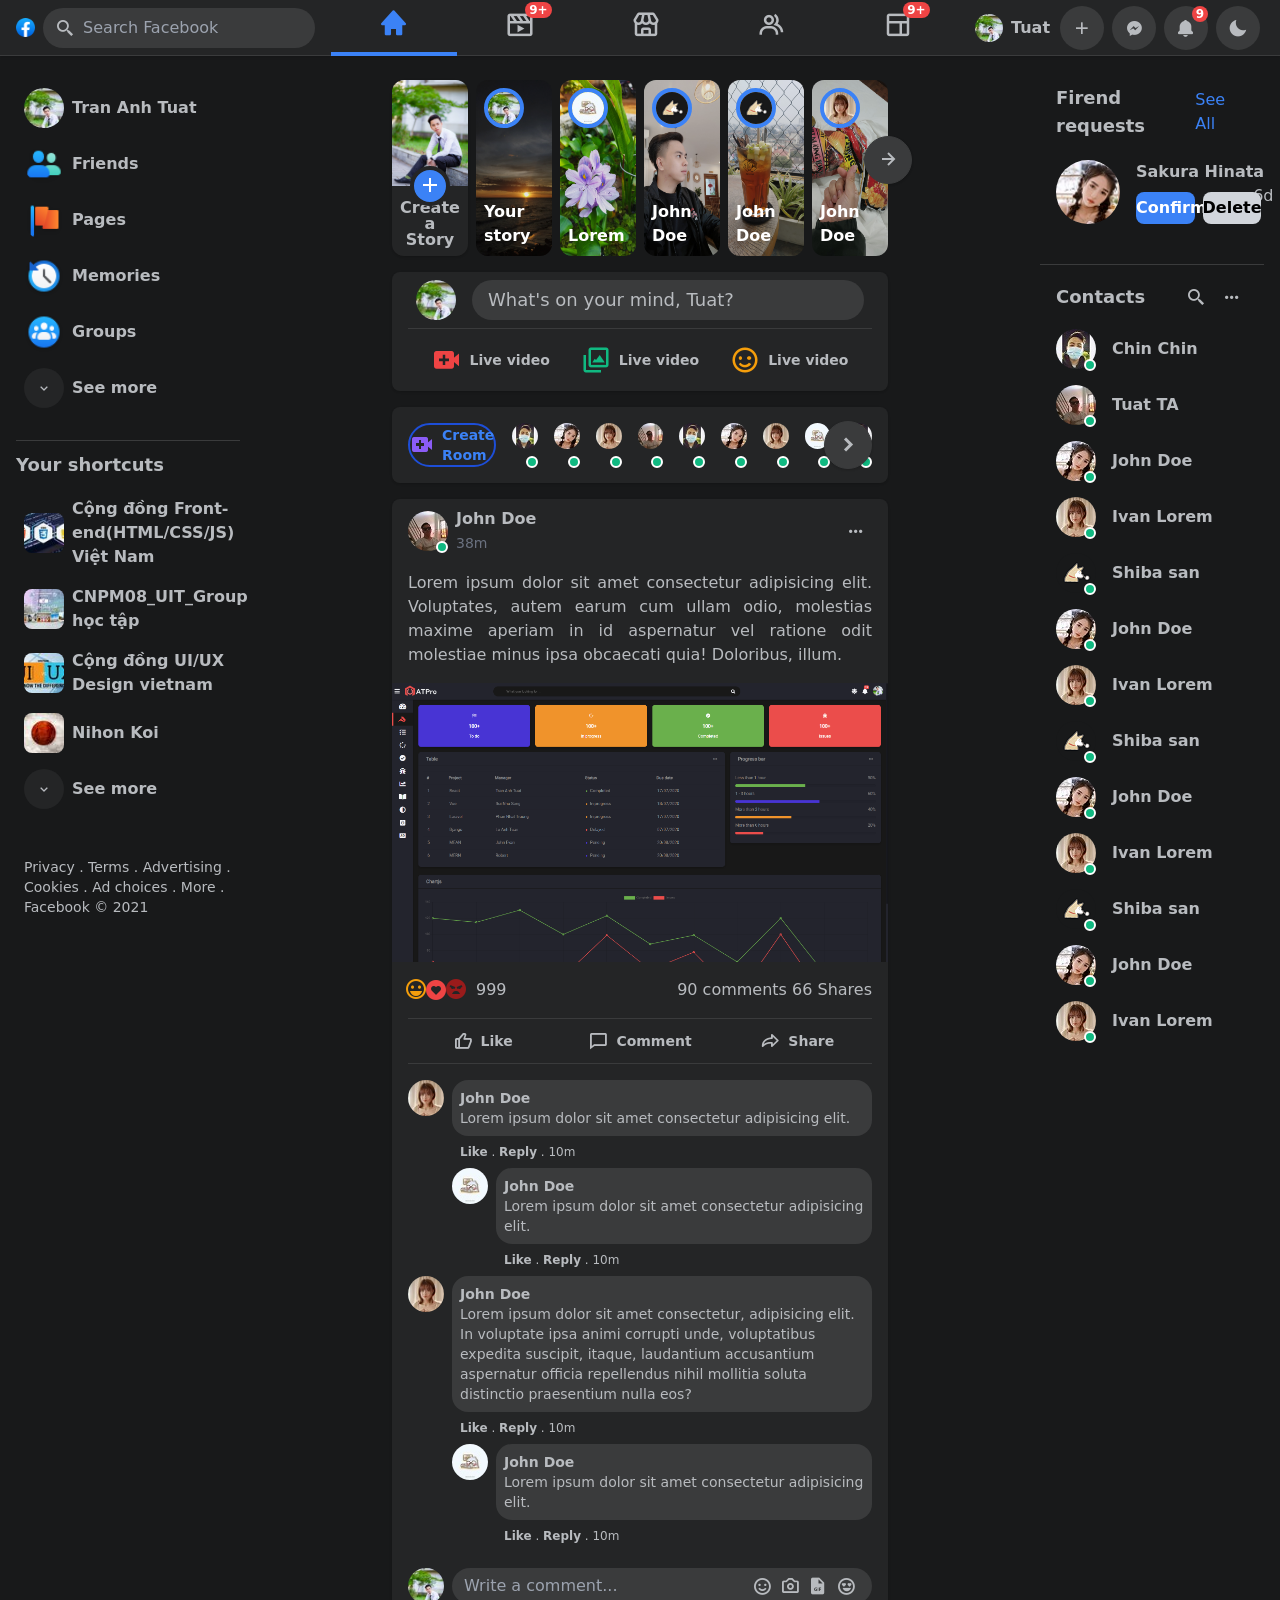
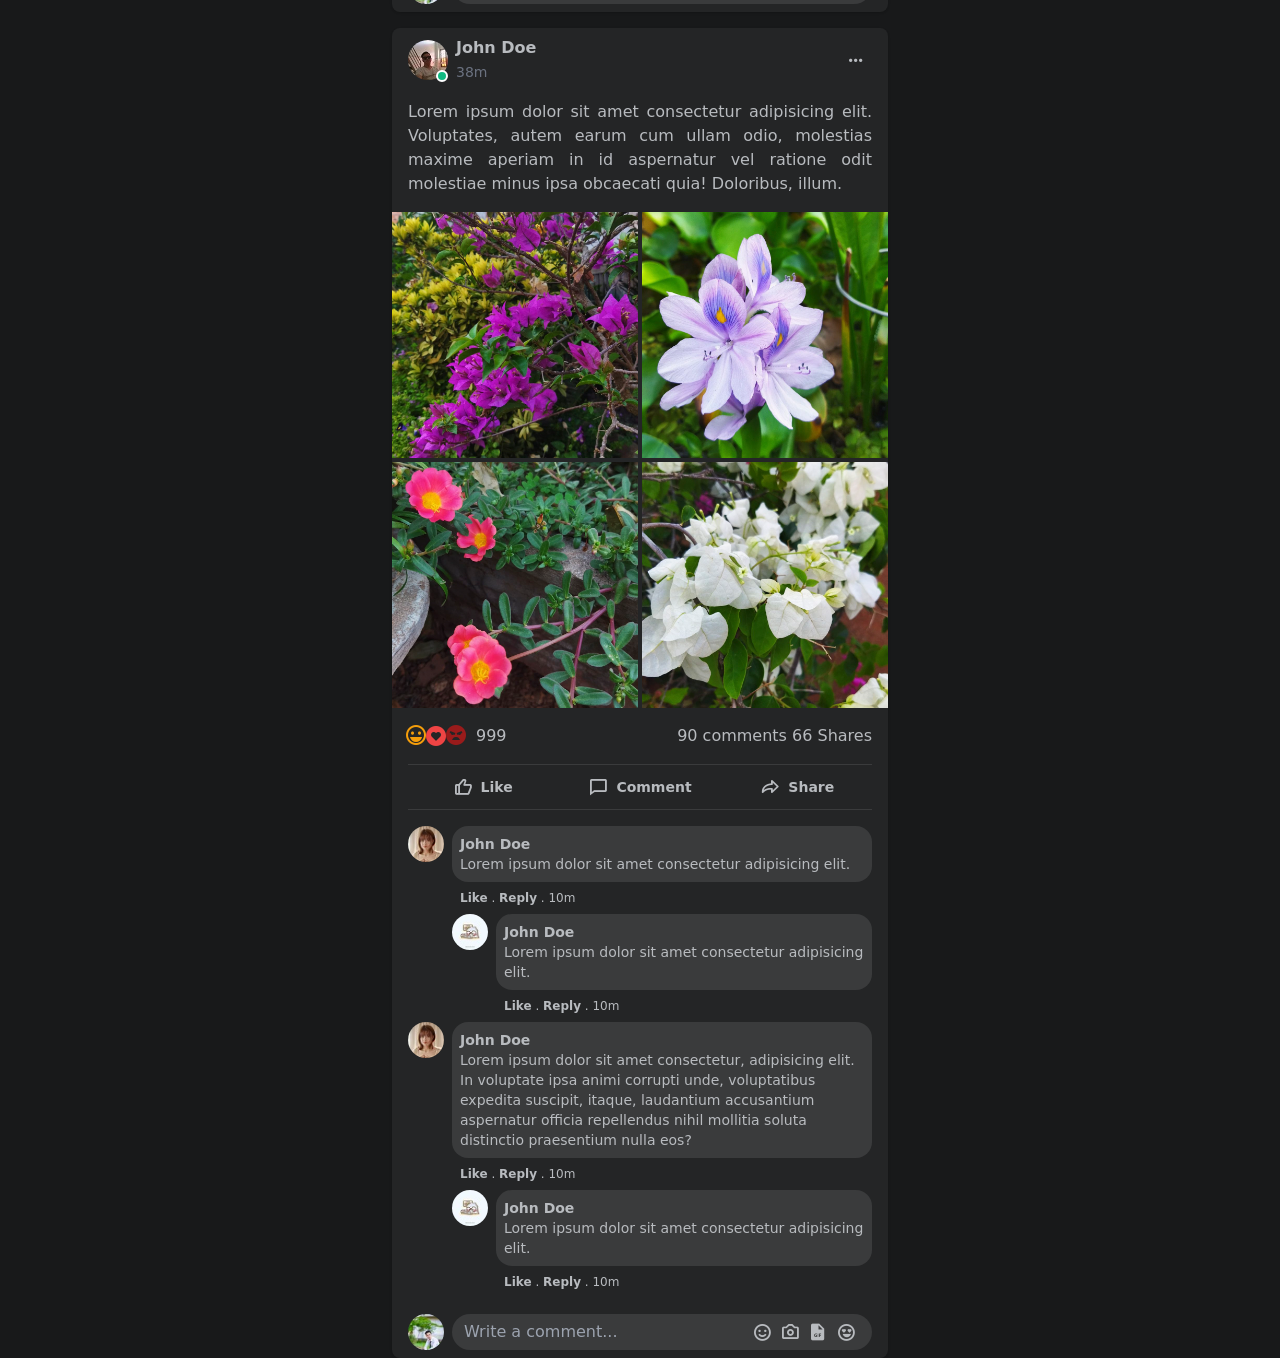
<file: original/tailwindcss-facebook-main/tailwindcss-facebook-main/index.html>
<!DOCTYPE html>
<html lang="en" class="dark">

<head>
    <meta charset="UTF-8">
    <meta name="viewport" content="width=device-width, initial-scale=1.0">
    <title>
        Facebook - TailwindCSS
    </title>
    <link rel="shortcut icon" href="./images/fb-logo.png" type="image/png">
    <link href='https://unpkg.com/boxicons@2.0.7/css/boxicons.min.css' rel='stylesheet'>
    <link rel="stylesheet" href="./tailwind/tailwind.css">
</head>

<body class="bg-gray-100 dark:bg-dark-main">
    <!-- NAV -->
    <nav class="bg-white dark:bg-dark-second h-max md:h-14 w-full shadow flex flex-col md:flex-row items-center justify-center md:justify-between fixed top-0 z-50 border-b dark:border-dark-third">

        <!-- LEFT NAV -->
        <div class="flex items-center justify-between w-full md:w-max px-4 py-2">
            <a href="#" class="mr-2 hidden md:inline-block">
                <img src="./images/fb-logo.png" alt="Facebook logo" class="w-24 sm:w-20 lg:w-10 h-auto">
            </a>
            <a href="#" class="inline-block md:hidden">
                <img src="./images/fb-logo-mb.png" alt="" class="w-32 h-auto">
            </a>
            <div class="flex items-center justify-between space-x-1">
                <div class="relative bg-gray-100 dark:bg-dark-third px-2 py-2 w-10 h-10 sm:w-11 sm:h-11 lg:h-10 lg:w-10 xl:w-max xl:pl-3 xl:pr-8 rounded-full flex items-center justify-center cursor-pointer">
                    <i class='bx bx-search-alt-2 text-xl xl:mr-2 dark:text-dark-txt'></i>
                    <input type="text" placeholder="Search Facebook" class="outline-none bg-transparent hidden xl:inline-block">
                </div>
                <div class="text-2xl grid place-items-center md:hidden bg-gray-200 dark:bg-dark-third rounded-full w-10 h-10 cursor-pointer hover:bg-gray-300 dark:text-dark-txt">
                    <i class='bx bxl-messenger'></i>
                </div>
                <div class="text-2xl grid place-items-center md:hidden bg-gray-200 dark:bg-dark-third rounded-full w-10 h-10 cursor-pointer hover:bg-gray-300 dark:text-dark-txt" id="dark-mode-toggle-mb">
                    <i class='bx bxs-moon'></i>
                </div>
            </div>
        </div>
        <!-- END LEFT NAV -->

        <!-- MAIN NAV -->
        <ul class="flex w-full lg:w-max items-center justify-center">
            <li class="w-1/5 md:w-max text-center">
                <a href="#" class="w-full text-3xl py-2 px-3 xl:px-12 cursor-pointer text-center inline-block text-blue-500 border-b-4 border-blue-500">
                    <i class='bx bxs-home'></i>
                </a>
            </li>
            <li class="w-1/5 md:w-max text-center">
                <a href="#" class="w-full text-3xl py-2 px-3 xl:px-12 cursor-pointer text-center inline-block rounded text-gray-600 hover:bg-gray-100 dark:hover:bg-dark-third dark:text-dark-txt relative">
                    <i class='bx bx-movie-play'></i>
                    <span class="text-xs absolute top-0 right-1/4 bg-red-500 text-white font-semibold rounded-full px-1 text-center">9+</span>
                </a>
            </li>
            <li class="w-1/5 md:w-max text-center">
                <a href="#" class="w-full text-3xl py-2 px-3 xl:px-12 cursor-pointer text-center inline-block rounded text-gray-600 hover:bg-gray-100 dark:hover:bg-dark-third dark:text-dark-txt relative">
                    <i class='bx bx-store'></i>
                </a>
            </li>
            <li class="w-1/5 md:w-max text-center">
                <a href="#" class="w-full text-3xl py-2 px-3 xl:px-12 cursor-pointer text-center inline-block rounded text-gray-600 hover:bg-gray-100 dark:hover:bg-dark-third dark:text-dark-txt relative">
                    <i class='bx bx-group'></i>
                </a>
            </li>
            <li class="w-1/5 md:w-max text-center hidden md:inline-block">
                <a href="#" class="w-full text-3xl py-2 px-3 xl:px-12 cursor-pointer text-center inline-block rounded text-gray-600 hover:bg-gray-100 dark:hover:bg-dark-third dark:text-dark-txt relative">
                    <i class='bx bx-layout'></i>
                    <span class="text-xs absolute top-0 right-1/4 bg-red-500 text-white font-semibold rounded-full px-1 text-center">9+</span>
                </a>
            </li>
            <li class="w-1/5 md:w-max text-center inline-block md:hidden">
                <a href="#" class="w-full text-3xl py-2 px-3 xl:px-12 cursor-pointer text-center inline-block rounded text-gray-600 hover:bg-gray-100 dark:hover:bg-dark-third dark:text-dark-txt relative">
                    <i class='bx bx-menu'></i>
                </a>
            </li>
        </ul>
        <!-- END MAIN NAV -->

        <!-- RIGHT NAV -->
        <ul class="hidden md:flex mx-4 items-center justify-center">
            <li class="h-full hidden xl:flex">
                <a href="#" class="inline-flex items-center justify-center p-1 rounded-full hover:bg-gray-200 dark:hover:bg-dark-third mx-1">
                    <img src="./images/tuat.jpg" alt="Profile picture" class="rounded-full h-7 w-7">
                    <span class="mx-2 font-semibold dark:text-dark-txt">Tuat</span>
                </a>
            </li>
            <li>
                <div class="text-xl hidden xl:grid place-items-center bg-gray-200 dark:bg-dark-third dark:text-dark-txt rounded-full mx-1 p-3 cursor-pointer hover:bg-gray-300 relative">
                    <i class='bx bx-plus'></i>
                </div>
            </li>
            <li>
                <div class="text-xl hidden xl:grid place-items-center bg-gray-200 dark:bg-dark-third dark:text-dark-txt rounded-full mx-1 p-3 cursor-pointer hover:bg-gray-300 relative">
                    <i class='bx bxl-messenger'></i>
                </div>
            </li>
            <li>
                <div class="text-xl grid place-items-center bg-gray-200 dark:bg-dark-third dark:text-dark-txt rounded-full mx-1 p-3 cursor-pointer hover:bg-gray-300 relative">
                    <i class='bx bxs-bell'></i>
                    <span class="text-xs absolute top-0 right-0 bg-red-500 text-white font-semibold rounded-full px-1 text-center">9</span>
                </div>
            </li>
            <li>
                <div class="text-xl grid place-items-center bg-gray-200 dark:bg-dark-third dark:text-dark-txt rounded-full mx-1 p-3 cursor-pointer hover:bg-gray-300 relative" id="dark-mode-toggle">
                    <i class='bx bxs-moon'></i>
                </div>
            </li>
        </ul>
        <!-- END RIGHT NAV -->
    </nav>
    <!-- END NAV -->

    <!-- MAIN -->
    <div class="flex justify-center h-screen">
        <!-- LEFT MENU -->
        <div class="w-1/5 pt-16 h-full hidden xl:flex flex-col fixed top-0 left-0">
            <ul class="p-4">
                <li>
                    <a href="#" class="flex items-center space-x-2 p-2 hover:bg-gray-200 rounded-lg transition-all dark:text-dark-txt dark:hover:bg-dark-third">
                        <img src="./images/tuat.jpg" alt="Profile picture" class="w-10 h-10 rounded-full">
                        <span class="font-semibold">Tran Anh Tuat</span>
                    </a>
                </li>
                <li>
                    <a href="#" class="flex items-center space-x-2 p-2 hover:bg-gray-200 rounded-lg transition-all dark:text-dark-txt dark:hover:bg-dark-third">
                        <img src="./images/friends.png" alt="Profile picture" class="w-10 h-10 rounded-full">
                        <span class="font-semibold">Friends</span>
                    </a>
                </li>
                <li>
                    <a href="#" class="flex items-center space-x-2 p-2 hover:bg-gray-200 rounded-lg transition-all dark:text-dark-txt dark:hover:bg-dark-third">
                        <img src="./images/page.png" alt="Profile picture" class="w-10 h-10 rounded-full">
                        <span class="font-semibold">Pages</span>
                    </a>
                </li>
                <li>
                    <a href="#" class="flex items-center space-x-2 p-2 hover:bg-gray-200 rounded-lg transition-all dark:text-dark-txt dark:hover:bg-dark-third">
                        <img src="./images/memory.png" alt="Profile picture" class="w-10 h-10 rounded-full">
                        <span class="font-semibold">Memories</span>
                    </a>
                </li>
                <li>
                    <a href="#" class="flex items-center space-x-2 p-2 hover:bg-gray-200 rounded-lg transition-all dark:text-dark-txt dark:hover:bg-dark-third">
                        <img src="./images/group.png" alt="Profile picture" class="w-10 h-10 rounded-full">
                        <span class="font-semibold">Groups</span>
                    </a>
                </li>
                <li>
                    <a href="#" class="flex items-center space-x-2 p-2 hover:bg-gray-200 rounded-lg transition-all dark:text-dark-txt dark:hover:bg-dark-third">
                        <span class="w-10 h-10 rounded-full grid place-items-center bg-gray-300 dark:bg-dark-second">
                            <i class='bx bx-chevron-down'></i>
                        </span>
                        <span class="font-semibold">See more</span>
                    </a>
                </li>
                <li class="border-b border-gray-200 dark:border-dark-third mt-6"></li>
            </ul>
            <div class="flex justify-between items-center px-4 h-4 group">
                <span class="font-semibold text-gray-500 text-lg dark:text-dark-txt">Your shortcuts</span>
                <span class="text-blue-500 cursor-pointer hover:bg-gray-200 dark:hover:bg-dark-third p-2 rounded-md hidden group-hover:inline-block">Edit</span>
            </div>
            <ul class="p-4">
                <li>
                    <a href="#" class="flex items-center space-x-2 p-2 hover:bg-gray-200 rounded-lg transition-all dark:text-dark-txt dark:hover:bg-dark-third">
                        <img src="./images/group-img-1.jpg" alt="Profile picture" class="w-10 h-10 rounded-lg">
                        <span class="font-semibold">Cộng đồng Front-end(HTML/CSS/JS) Việt Nam</span>
                    </a>
                </li>
                <li>
                    <a href="#" class="flex items-center space-x-2 p-2 hover:bg-gray-200 rounded-lg transition-all dark:text-dark-txt dark:hover:bg-dark-third">
                        <img src="./images/group-img-2.jpg" alt="Profile picture" class="w-10 h-10 rounded-lg">
                        <span class="font-semibold">CNPM08_UIT_Group học tập</span>
                    </a>
                </li>
                <li>
                    <a href="#" class="flex items-center space-x-2 p-2 hover:bg-gray-200 rounded-lg transition-all dark:text-dark-txt dark:hover:bg-dark-third">
                        <img src="./images/group-img-3.jpg" alt="Profile picture" class="w-10 h-10 rounded-lg">
                        <span class="font-semibold">Cộng đồng UI/UX Design vietnam</span>
                    </a>
                </li>
                <li>
                    <a href="#" class="flex items-center space-x-2 p-2 hover:bg-gray-200 rounded-lg transition-all dark:text-dark-txt dark:hover:bg-dark-third">
                        <img src="./images/group-img-4.jpg" alt="Profile picture" class="w-10 h-10 rounded-lg">
                        <span class="font-semibold">Nihon Koi</span>
                    </a>
                </li>
                <li>
                    <a href="#" class="flex items-center space-x-2 p-2 hover:bg-gray-200 rounded-lg transition-all dark:text-dark-txt dark:hover:bg-dark-third">
                        <span class="w-10 h-10 rounded-full grid place-items-center bg-gray-300 dark:bg-dark-second">
                            <i class='bx bx-chevron-down'></i>
                        </span>
                        <span class="font-semibold">See more</span>
                    </a>
                </li>
            </ul>
            <div class="mt-auto p-6 text-sm text-gray-500 dark:text-dark-txt">
                <a href="#">Privacy</a>
                <span>.</span>
                <a href="#">Terms</a>
                <span>.</span>
                <a href="#">Advertising</a>
                <span>.</span>
                <a href="#">Cookies</a>
                <span>.</span>
                <a href="#">Ad choices</a>
                <span>.</span>
                <a href="#">More</a>
                <span>.</span>
                <span>Facebook © 2021</span>
            </div>
        </div>
        <!-- END LEFT MENU -->

        <!-- MAIN CONTENT -->
        <div class="w-full lg:w-2/3 xl:w-2/5 pt-32 lg:pt-16 px-2">
            <!-- STORY -->
            <div class="relative flex space-x-2 pt-4">
                <div class="w-1/4 sm:w-1/6 h-44 rounded-xl shadow overflow-hidden flex flex-col group cursor-pointer">
                    <div class="h-3/5 overflow-hidden">
                        <img src="./images/profile.jpg" alt="picture" class="group-hover:transform group-hover:scale-110 transition-all duration-700">
                    </div>
                    <div class="flex-1 relative flex items-end justify-center pb-2 text-center leading-none dark:bg-dark-second dark:text-dark-txt">
                        <span class="font-semibold">
                            Create a <br> Story
                        </span>
                        <div class="w-10 h-10 rounded-full bg-blue-500 text-white grid place-items-center text-2xl border-4 border-white dark:border-dark-second absolute -top-5 left-1/2 transform -translate-x-1/2">
                            <i class='bx bx-plus'></i>
                        </div>
                    </div>
                </div>
                <div class="w-1/4 sm:w-1/6 h-44 rounded-xl overflow-hidden">
                    <div class="relative h-full group cursor-pointer">
                        <img src="./images/story.jpg" alt="Story images" class="group-hover:transform group-hover:scale-110 transition-all duration-700 h-full w-full">
                        <div class="w-full h-full bg-black absolute top-0 left-0 bg-opacity-10"></div>
                        <span class="absolute bottom-0 left-2 pb-2 font-semibold text-white">
                            Your story
                        </span>
                        <div class="w-10 h-10 rounded-full overflow-hidden absolute top-2 left-2 border-4 border-blue-500">
                            <img src="./images/tuat.jpg" alt="Profile picture">
                        </div>
                    </div>
                </div>
                <div class="w-1/4 sm:w-1/6 h-44 rounded-xl overflow-hidden">
                    <div class="relative h-full group cursor-pointer">
                        <img src="./images/story-1.jpg" alt="Story images" class="group-hover:transform group-hover:scale-110 transition-all duration-700 h-full w-full">
                        <div class="w-full h-full bg-black absolute top-0 left-0 bg-opacity-10"></div>
                        <span class="absolute bottom-0 left-2 pb-2 font-semibold text-white">
                            Lorem
                        </span>
                        <div class="w-10 h-10 rounded-full overflow-hidden absolute top-2 left-2 border-4 border-blue-500">
                            <img src="./images/avt-7.jpg" alt="Profile picture">
                        </div>
                    </div>
                </div>
                <div class="w-1/4 sm:w-1/6 h-44 rounded-xl overflow-hidden">
                    <div class="relative h-full group cursor-pointer">
                        <img src="./images/story-2.jpg" alt="Story images" class="group-hover:transform group-hover:scale-110 transition-all duration-700 h-full w-full">
                        <div class="w-full h-full bg-black absolute top-0 left-0 bg-opacity-10"></div>
                        <span class="absolute bottom-0 left-2 pb-2 font-semibold text-white">
                            John Doe
                        </span>
                        <div class="w-10 h-10 rounded-full overflow-hidden absolute top-2 left-2 border-4 border-blue-500">
                            <img src="./images/avt-6.png" alt="Profile picture">
                        </div>
                    </div>
                </div>
                <div class="hidden sm:inline-block w-1/4 sm:w-1/6 h-44 rounded-xl overflow-hidden">
                    <div class="relative h-full group cursor-pointer">
                        <img src="./images/story-3.jpg" alt="Story images" class="group-hover:transform group-hover:scale-110 transition-all duration-700 h-full w-full">
                        <div class="w-full h-full bg-black absolute top-0 left-0 bg-opacity-10"></div>
                        <span class="absolute bottom-0 left-2 pb-2 font-semibold text-white">
                            John Doe
                        </span>
                        <div class="w-10 h-10 rounded-full overflow-hidden absolute top-2 left-2 border-4 border-blue-500">
                            <img src="./images/avt-6.png" alt="Profile picture">
                        </div>
                    </div>
                </div>
                <div class="hidden sm:inline-block w-1/4 sm:w-1/6 h-44 rounded-xl overflow-hidden">
                    <div class="relative h-full group cursor-pointer">
                        <img src="./images/story-4.jpg" alt="Story images" class="group-hover:transform group-hover:scale-110 transition-all duration-700 h-full w-full">
                        <div class="w-full h-full bg-black absolute top-0 left-0 bg-opacity-10"></div>
                        <span class="absolute bottom-0 left-2 pb-2 font-semibold text-white">
                            John Doe
                        </span>
                        <div class="w-10 h-10 rounded-full overflow-hidden absolute top-2 left-2 border-4 border-blue-500">
                            <img src="./images/avt-5.jpg" alt="Profile picture">
                        </div>
                    </div>
                </div>
                <div class="w-12 h-12 rounded-full hidden lg:grid place-items-center text-2xl bg-white absolute -right-6 top-1/2 transform -translate-y-1/2 border border-gray-200 cursor-pointer hover:bg-gray-100 shadow text-gray-500 dark:bg-dark-third dark:border-dark-third dark:text-dark-txt">
                    <i class='bx bx-right-arrow-alt'></i>
                </div>
            </div>
            <!-- END STORY -->

            <!-- POST FORM -->
            <div class="px-4 mt-4 shadow rounded-lg bg-white dark:bg-dark-second">
                <div class="p-2 border-b border-gray-300 dark:border-dark-third flex space-x-4">
                    <img src="./images/tuat.jpg" alt="Profile picture" class="w-10 h-10 rounded-full">
                    <div class="flex-1 bg-gray-100 rounded-full flex items-center justify-start pl-4 cursor-pointer dark:bg-dark-third text-gray-500 text-lg dark:text-dark-txt">
                        <span>
                            What's on your mind, Tuat?
                        </span>
                    </div>
                </div>
                <div class="p-2 flex">
                    <div class="w-1/3 flex space-x-2 justify-center items-center hover:bg-gray-100 dark:hover:bg-dark-third text-xl sm:text-3xl py-2 rounded-lg cursor-pointer text-red-500">
                        <i class='bx bxs-video-plus'></i>
                        <span class="text-xs sm:text-sm font-semibold text-gray-500 dark:text-dark-txt">Live video</span>
                    </div>
                    <div class="w-1/3 flex space-x-2 justify-center items-center hover:bg-gray-100 dark:hover:bg-dark-third text-xl sm:text-3xl py-2 rounded-lg cursor-pointer text-green-500">
                        <i class='bx bx-images'></i>
                        <span class="text-xs sm:text-sm font-semibold text-gray-500 dark:text-dark-txt">Live video</span>
                    </div>
                    <div class="w-1/3 flex space-x-2 justify-center items-center hover:bg-gray-100 dark:hover:bg-dark-third text-xl sm:text-3xl py-2 rounded-lg cursor-pointer text-yellow-500">
                        <i class='bx bx-smile'></i>
                        <span class="text-xs sm:text-sm font-semibold text-gray-500 dark:text-dark-txt">Live video</span>
                    </div>
                </div>
            </div>
            <!-- END POST FORM -->

            <!-- ROOM -->
            <div class="p-4 mt-4 shadow rounded-lg bg-white dark:bg-dark-second overflow-hidden">
                <div class="flex space-x-4 relative">
                    <div class="w-1/2 lg:w-3/12 flex space-x-2 items-center justify-center border-2 border-blue-200 dark:border-blue-700 rounded-full cursor-pointer">
                        <i class='bx bxs-video-plus text-2xl text-purple-500'></i>
                        <span class="text-sm font-semibold text-blue-500">Create Room</span>
                    </div>
                    <div class="relative cursor-pointer">
                        <img src="./images/avt-3.jpg" alt="Profile picture" class="rounded-full">
                        <span class="bg-green-500 w-3 h-3 rounded-full absolute right-0 top-3/4 border-white border-2"></span>
                    </div>
                    <div class="relative cursor-pointer">
                        <img src="./images/avt-4.jpg" alt="Profile picture" class="rounded-full">
                        <span class="bg-green-500 w-3 h-3 rounded-full absolute right-0 top-3/4 border-white border-2"></span>
                    </div>
                    <div class="relative cursor-pointer">
                        <img src="./images/avt-5.jpg" alt="Profile picture" class="rounded-full">
                        <span class="bg-green-500 w-3 h-3 rounded-full absolute right-0 top-3/4 border-white border-2"></span>
                    </div>
                    <div class="relative cursor-pointer">
                        <img src="./images/avt-2.jpg" alt="Profile picture" class="rounded-full">
                        <span class="bg-green-500 w-3 h-3 rounded-full absolute right-0 top-3/4 border-white border-2"></span>
                    </div>
                    <div class="relative cursor-pointer hidden sm:inline">
                        <img src="./images/avt-3.jpg" alt="Profile picture" class="rounded-full">
                        <span class="bg-green-500 w-3 h-3 rounded-full absolute right-0 top-3/4 border-white border-2"></span>
                    </div>
                    <div class="relative cursor-pointer hidden sm:inline">
                        <img src="./images/avt-4.jpg" alt="Profile picture" class="rounded-full">
                        <span class="bg-green-500 w-3 h-3 rounded-full absolute right-0 top-3/4 border-white border-2"></span>
                    </div>
                    <div class="relative cursor-pointer hidden sm:inline">
                        <img src="./images/avt-5.jpg" alt="Profile picture" class="rounded-full">
                        <span class="bg-green-500 w-3 h-3 rounded-full absolute right-0 top-3/4 border-white border-2"></span>
                    </div>
                    <div class="relative cursor-pointer hidden sm:inline">
                        <img src="./images/avt-7.jpg" alt="Profile picture" class="rounded-full">
                        <span class="bg-green-500 w-3 h-3 rounded-full absolute right-0 top-3/4 border-white border-2"></span>
                    </div>
                    <div class="relative cursor-pointer hidden sm:inline">
                        <img src="./images/avt-3.jpg" alt="Profile picture" class="rounded-full">
                        <span class="bg-green-500 w-3 h-3 rounded-full absolute right-0 top-3/4 border-white border-2"></span>
                    </div>
                    <div class="w-12 h-12 rounded-full hidden lg:grid place-items-center text-2xl text-gray-500 bg-white absolute right-0 top-1/2 transform -translate-y-1/2 border border-gray-200 cursor-pointer hover:bg-gray-100 shadow dark:bg-dark-third dark:border-dark-third dark:text-dark-txt">
                        <i class='bx bxs-chevron-right'></i>
                    </div>
                </div>
            </div>
            <!-- END ROOM -->

            <!-- LIST POST -->

            <div>

                <!-- POST -->
                <div class="shadow bg-white dark:bg-dark-second dark:text-dark-txt mt-4 rounded-lg">
                    <!-- POST AUTHOR -->
                    <div class="flex items-center justify-between px-4 py-2">
                        <div class="flex space-x-2 items-center">
                            <div class="relative">
                                <img src="./images/avt-2.jpg" alt="Profile picture" class="w-10 h-10 rounded-full">
                                <span class="bg-green-500 w-3 h-3 rounded-full absolute right-0 top-3/4 border-white border-2"></span>
                            </div>
                            <div>
                                <div class="font-semibold">
                                    John Doe
                                </div>
                                <span class="text-sm text-gray-500">38m</span>
                            </div>
                        </div>
                        <div class="w-8 h-8 grid place-items-center text-xl text-gray-500 hover:bg-gray-200 dark:text-dark-txt dark:hover:bg-dark-third rounded-full cursor-pointer">
                            <i class='bx bx-dots-horizontal-rounded'></i>
                        </div>
                    </div>
                    <!-- END POST AUTHOR -->

                    <!-- POST CONTENT -->
                    <div class="text-justify px-4 py-2">
                        Lorem ipsum dolor sit amet consectetur adipisicing elit. Voluptates, autem earum cum ullam odio, molestias maxime aperiam in id aspernatur vel ratione odit molestiae minus ipsa obcaecati quia! Doloribus, illum.
                    </div>
                    <!-- END POST CONTENT -->

                    <!-- POST IMAGE -->
                    <div class="py-2">
                        <img src="./images/post.png" alt="Post image">
                    </div>
                    <!-- END POST IMAGE -->

                    <!-- POST REACT -->
                    <div class="px-4 py-2">
                        <div class="flex items-center justify-between">
                            <div class="flex flex-row-reverse items-center">
                                <span class="ml-2 text-gray-500 dark:text-dark-txt">999</span>
                                <span class="rounded-full grid place-items-center text-2xl -ml-1 text-red-800">
                                    <i class='bx bxs-angry'></i>
                                </span>
                                <span class="rounded-full grid place-items-center text-2xl -ml-1 text-red-500">
                                    <i class='bx bxs-heart-circle'></i>
                                </span>
                                <span class="rounded-full grid place-items-center text-2xl -ml-1 text-yellow-500">
                                    <i class='bx bx-happy-alt'></i>
                                </span>
                            </div>
                            <div class="text-gray-500 dark:text-dark-txt">
                                <span>90 comments</span>
                                <span>66 Shares</span>
                            </div>
                        </div>
                    </div>
                    <!-- END POST REACT -->

                    <!-- POST ACTION -->
                    <div class="py-2 px-4">
                        <div class="border border-gray-200 dark:border-dark-third border-l-0 border-r-0 py-1">
                            <div class="flex space-x-2">
                                <div class="w-1/3 flex space-x-2 justify-center items-center hover:bg-gray-100 dark:hover:bg-dark-third text-xl py-2 rounded-lg cursor-pointer text-gray-500 dark:text-dark-txt">
                                    <i class='bx bx-like'></i>
                                    <span class="text-sm font-semibold">Like</span>
                                </div>
                                <div class="w-1/3 flex space-x-2 justify-center items-center hover:bg-gray-100 dark:hover:bg-dark-third text-xl py-2 rounded-lg cursor-pointer text-gray-500 dark:text-dark-txt">
                                    <i class='bx bx-comment'></i>
                                    <span class="text-sm font-semibold">Comment</span>
                                </div>
                                <div class="w-1/3 flex space-x-2 justify-center items-center hover:bg-gray-100 dark:hover:bg-dark-third text-xl py-2 rounded-lg cursor-pointer text-gray-500 dark:text-dark-txt">
                                    <i class='bx bx-share bx-flip-horizontal'></i>
                                    <span class="text-sm font-semibold">Share</span>
                                </div>
                            </div>
                        </div>
                    </div>
                    <!-- END POST ACTION -->

                    <!-- LIST COMMENT -->
                    <div class="py-2 px-4">
                        <!-- COMMENT -->
                        <div class="flex space-x-2">
                            <img src="./images/avt-5.jpg" alt="Profile picture" class="w-9 h-9 rounded-full">
                            <div>
                                <div class="bg-gray-100 dark:bg-dark-third p-2 rounded-2xl text-sm">
                                    <span class="font-semibold block">John Doe</span>
                                    <span>Lorem ipsum dolor sit amet consectetur adipisicing elit.</span>
                                </div>
                                <div class="p-2 text-xs text-gray-500 dark:text-dark-txt">
                                    <span class="font-semibold cursor-pointer">Like</span>
                                    <span>.</span>
                                    <span class="font-semibold cursor-pointer">Reply</span>
                                    <span>.</span>
                                    10m
                                </div>
                                <!-- COMMENT -->
                                <div class="flex space-x-2">
                                    <img src="./images/avt-7.jpg" alt="Profile picture" class="w-9 h-9 rounded-full">
                                    <div>
                                        <div class="bg-gray-100 dark:bg-dark-third p-2 rounded-2xl text-sm">
                                            <span class="font-semibold block">John Doe</span>
                                            <span>Lorem ipsum dolor sit amet consectetur adipisicing elit.</span>
                                        </div>
                                        <div class="p-2 text-xs text-gray-500 dark:text-dark-txt">
                                            <span class="font-semibold cursor-pointer">Like</span>
                                            <span>.</span>
                                            <span class="font-semibold cursor-pointer">Reply</span>
                                            <span>.</span>
                                            10m
                                        </div>
                                    </div>
                                </div>
                                <!-- END COMMENT -->
                            </div>
                        </div>
                        <!-- END COMMENT -->
                        <!-- COMMENT -->
                        <div class="flex space-x-2">
                            <img src="./images/avt-5.jpg" alt="Profile picture" class="w-9 h-9 rounded-full">
                            <div>
                                <div class="bg-gray-100 dark:bg-dark-third p-2 rounded-2xl text-sm">
                                    <span class="font-semibold block">John Doe</span>
                                    <span>Lorem ipsum dolor sit amet consectetur, adipisicing elit. In voluptate ipsa animi corrupti unde, voluptatibus expedita suscipit, itaque, laudantium accusantium aspernatur officia repellendus nihil mollitia soluta distinctio praesentium nulla eos?</span>
                                </div>
                                <div class="p-2 text-xs text-gray-500 dark:text-dark-txt">
                                    <span class="font-semibold cursor-pointer">Like</span>
                                    <span>.</span>
                                    <span class="font-semibold cursor-pointer">Reply</span>
                                    <span>.</span>
                                    10m
                                </div>
                                <!-- COMMENT -->
                                <div class="flex space-x-2">
                                    <img src="./images/avt-7.jpg" alt="Profile picture" class="w-9 h-9 rounded-full">
                                    <div>
                                        <div class="bg-gray-100 dark:bg-dark-third p-2 rounded-2xl text-sm">
                                            <span class="font-semibold block">John Doe</span>
                                            <span>Lorem ipsum dolor sit amet consectetur adipisicing elit.</span>
                                        </div>
                                        <div class="p-2 text-xs text-gray-500 dark:text-dark-txt">
                                            <span class="font-semibold cursor-pointer">Like</span>
                                            <span>.</span>
                                            <span class="font-semibold cursor-pointer">Reply</span>
                                            <span>.</span>
                                            10m
                                        </div>
                                    </div>
                                </div>
                                <!-- END COMMENT -->
                            </div>
                        </div>
                        <!-- END COMMENT -->
                    </div>
                    <!-- END LIST COMMENT -->

                    <!-- COMMENT FORM -->
                    <div class="py-2 px-4">
                        <div class="flex space-x-2">
                            <img src="./images/tuat.jpg" alt="Profile picture" class="w-9 h-9 rounded-full">
                            <div class="flex-1 flex bg-gray-100 dark:bg-dark-third rounded-full items-center justify-between px-3">
                                <input type="text" placeholder="Write a comment..." class="outline-none bg-transparent flex-1">
                                <div class="flex space-x-0 items-center justify-center">
                                    <span class="w-7 h-7 grid place-items-center rounded-full hover:bg-gray-200 cursor-pointer text-gray-500 dark:text-dark-txt dark:hover:bg-dark-second text-xl"><i class='bx bx-smile'></i></span>
                                    <span class="w-7 h-7 grid place-items-center rounded-full hover:bg-gray-200 cursor-pointer text-gray-500 dark:text-dark-txt dark:hover:bg-dark-second text-xl"><i class='bx bx-camera'></i></span>
                                    <span class="w-7 h-7 grid place-items-center rounded-full hover:bg-gray-200 cursor-pointer text-gray-500 dark:text-dark-txt dark:hover:bg-dark-second text-xl"><i class='bx bxs-file-gif'></i></span>
                                    <span class="w-7 h-7 grid place-items-center rounded-full hover:bg-gray-200 cursor-pointer text-gray-500 dark:text-dark-txt dark:hover:bg-dark-second text-xl"><i class='bx bx-happy-heart-eyes'></i></span>
                                </div>
                            </div>
                        </div>
                    </div>
                    <!-- END COMMENT FORM -->
                </div>
                <!-- END POST -->

                <!-- POST -->
                <div class="shadow bg-white dark:bg-dark-second dark:text-dark-txt mt-4 rounded-lg">
                    <!-- POST AUTHOR -->
                    <div class="flex items-center justify-between px-4 py-2">
                        <div class="flex space-x-2 items-center">
                            <div class="relative">
                                <img src="./images/avt-2.jpg" alt="Profile picture" class="w-10 h-10 rounded-full">
                                <span class="bg-green-500 w-3 h-3 rounded-full absolute right-0 top-3/4 border-white border-2"></span>
                            </div>
                            <div>
                                <div class="font-semibold">
                                    John Doe
                                </div>
                                <span class="text-sm text-gray-500">38m</span>
                            </div>
                        </div>
                        <div class="w-8 h-8 grid place-items-center text-xl text-gray-500 hover:bg-gray-200 dark:text-dark-txt dark:hover:bg-dark-third rounded-full cursor-pointer">
                            <i class='bx bx-dots-horizontal-rounded'></i>
                        </div>
                    </div>
                    <!-- END POST AUTHOR -->

                    <!-- POST CONTENT -->
                    <div class="text-justify px-4 py-2">
                        Lorem ipsum dolor sit amet consectetur adipisicing elit. Voluptates, autem earum cum ullam odio, molestias maxime aperiam in id aspernatur vel ratione odit molestiae minus ipsa obcaecati quia! Doloribus, illum.
                    </div>
                    <!-- END POST CONTENT -->

                    <!-- POST IMAGE -->
                    <div class="py-2">
                        <div class="grid grid-cols-2 gap-1">
                            <img src="./images/post-2 (1).jpg" alt="Post image">
                            <img src="./images/post-2 (2).jpg" alt="Post image">
                            <img src="./images/post-2 (3).jpg" alt="Post image">
                            <img src="./images/post-2 (4).jpg" alt="Post image">
                        </div>
                    </div>
                    <!-- END POST IMAGE -->

                    <!-- POST REACT -->
                    <div class="px-4 py-2">
                        <div class="flex items-center justify-between">
                            <div class="flex flex-row-reverse items-center">
                                <span class="ml-2 text-gray-500 dark:text-dark-txt">999</span>
                                <span class="rounded-full grid place-items-center text-2xl -ml-1 text-red-800">
                                    <i class='bx bxs-angry'></i>
                                </span>
                                <span class="rounded-full grid place-items-center text-2xl -ml-1 text-red-500">
                                    <i class='bx bxs-heart-circle'></i>
                                </span>
                                <span class="rounded-full grid place-items-center text-2xl -ml-1 text-yellow-500">
                                    <i class='bx bx-happy-alt'></i>
                                </span>
                            </div>
                            <div class="text-gray-500 dark:text-dark-txt">
                                <span>90 comments</span>
                                <span>66 Shares</span>
                            </div>
                        </div>
                    </div>
                    <!-- END POST REACT -->

                    <!-- POST ACTION -->
                    <div class="py-2 px-4">
                        <div class="border border-gray-200 dark:border-dark-third border-l-0 border-r-0 py-1">
                            <div class="flex space-x-2">
                                <div class="w-1/3 flex space-x-2 justify-center items-center hover:bg-gray-100 dark:hover:bg-dark-third text-xl py-2 rounded-lg cursor-pointer text-gray-500 dark:text-dark-txt">
                                    <i class='bx bx-like'></i>
                                    <span class="text-sm font-semibold">Like</span>
                                </div>
                                <div class="w-1/3 flex space-x-2 justify-center items-center hover:bg-gray-100 dark:hover:bg-dark-third text-xl py-2 rounded-lg cursor-pointer text-gray-500 dark:text-dark-txt">
                                    <i class='bx bx-comment'></i>
                                    <span class="text-sm font-semibold">Comment</span>
                                </div>
                                <div class="w-1/3 flex space-x-2 justify-center items-center hover:bg-gray-100 dark:hover:bg-dark-third text-xl py-2 rounded-lg cursor-pointer text-gray-500 dark:text-dark-txt">
                                    <i class='bx bx-share bx-flip-horizontal'></i>
                                    <span class="text-sm font-semibold">Share</span>
                                </div>
                            </div>
                        </div>
                    </div>
                    <!-- END POST ACTION -->

                    <!-- LIST COMMENT -->
                    <div class="py-2 px-4">
                        <!-- COMMENT -->
                        <div class="flex space-x-2">
                            <img src="./images/avt-5.jpg" alt="Profile picture" class="w-9 h-9 rounded-full">
                            <div>
                                <div class="bg-gray-100 dark:bg-dark-third p-2 rounded-2xl text-sm">
                                    <span class="font-semibold block">John Doe</span>
                                    <span>Lorem ipsum dolor sit amet consectetur adipisicing elit.</span>
                                </div>
                                <div class="p-2 text-xs text-gray-500 dark:text-dark-txt">
                                    <span class="font-semibold cursor-pointer">Like</span>
                                    <span>.</span>
                                    <span class="font-semibold cursor-pointer">Reply</span>
                                    <span>.</span>
                                    10m
                                </div>
                                <!-- COMMENT -->
                                <div class="flex space-x-2">
                                    <img src="./images/avt-7.jpg" alt="Profile picture" class="w-9 h-9 rounded-full">
                                    <div>
                                        <div class="bg-gray-100 dark:bg-dark-third p-2 rounded-2xl text-sm">
                                            <span class="font-semibold block">John Doe</span>
                                            <span>Lorem ipsum dolor sit amet consectetur adipisicing elit.</span>
                                        </div>
                                        <div class="p-2 text-xs text-gray-500 dark:text-dark-txt">
                                            <span class="font-semibold cursor-pointer">Like</span>
                                            <span>.</span>
                                            <span class="font-semibold cursor-pointer">Reply</span>
                                            <span>.</span>
                                            10m
                                        </div>
                                    </div>
                                </div>
                                <!-- END COMMENT -->
                            </div>
                        </div>
                        <!-- END COMMENT -->
                        <!-- COMMENT -->
                        <div class="flex space-x-2">
                            <img src="./images/avt-5.jpg" alt="Profile picture" class="w-9 h-9 rounded-full">
                            <div>
                                <div class="bg-gray-100 dark:bg-dark-third p-2 rounded-2xl text-sm">
                                    <span class="font-semibold block">John Doe</span>
                                    <span>Lorem ipsum dolor sit amet consectetur, adipisicing elit. In voluptate ipsa animi corrupti unde, voluptatibus expedita suscipit, itaque, laudantium accusantium aspernatur officia repellendus nihil mollitia soluta distinctio praesentium nulla eos?</span>
                                </div>
                                <div class="p-2 text-xs text-gray-500 dark:text-dark-txt">
                                    <span class="font-semibold cursor-pointer">Like</span>
                                    <span>.</span>
                                    <span class="font-semibold cursor-pointer">Reply</span>
                                    <span>.</span>
                                    10m
                                </div>
                                <!-- COMMENT -->
                                <div class="flex space-x-2">
                                    <img src="./images/avt-7.jpg" alt="Profile picture" class="w-9 h-9 rounded-full">
                                    <div>
                                        <div class="bg-gray-100 dark:bg-dark-third p-2 rounded-2xl text-sm">
                                            <span class="font-semibold block">John Doe</span>
                                            <span>Lorem ipsum dolor sit amet consectetur adipisicing elit.</span>
                                        </div>
                                        <div class="p-2 text-xs text-gray-500 dark:text-dark-txt">
                                            <span class="font-semibold cursor-pointer">Like</span>
                                            <span>.</span>
                                            <span class="font-semibold cursor-pointer">Reply</span>
                                            <span>.</span>
                                            10m
                                        </div>
                                    </div>
                                </div>
                                <!-- END COMMENT -->
                            </div>
                        </div>
                        <!-- END COMMENT -->
                    </div>
                    <!-- END LIST COMMENT -->

                    <!-- COMMENT FORM -->
                    <div class="py-2 px-4">
                        <div class="flex space-x-2">
                            <img src="./images/tuat.jpg" alt="Profile picture" class="w-9 h-9 rounded-full">
                            <div class="flex-1 flex bg-gray-100 dark:bg-dark-third rounded-full items-center justify-between px-3">
                                <input type="text" placeholder="Write a comment..." class="outline-none bg-transparent flex-1">
                                <div class="flex space-x-0 items-center justify-center">
                                    <span class="w-7 h-7 grid place-items-center rounded-full hover:bg-gray-200 cursor-pointer text-gray-500 dark:text-dark-txt dark:hover:bg-dark-second text-xl"><i class='bx bx-smile'></i></span>
                                    <span class="w-7 h-7 grid place-items-center rounded-full hover:bg-gray-200 cursor-pointer text-gray-500 dark:text-dark-txt dark:hover:bg-dark-second text-xl"><i class='bx bx-camera'></i></span>
                                    <span class="w-7 h-7 grid place-items-center rounded-full hover:bg-gray-200 cursor-pointer text-gray-500 dark:text-dark-txt dark:hover:bg-dark-second text-xl"><i class='bx bxs-file-gif'></i></span>
                                    <span class="w-7 h-7 grid place-items-center rounded-full hover:bg-gray-200 cursor-pointer text-gray-500 dark:text-dark-txt dark:hover:bg-dark-second text-xl"><i class='bx bx-happy-heart-eyes'></i></span>
                                </div>
                            </div>
                        </div>
                    </div>
                    <!-- END COMMENT FORM -->
                </div>
                <!-- END POST -->

            </div>

            <!-- END LIST POST -->
        </div>
        <!-- END MAIN CONTENT -->

        <!-- RIGHT MENU -->
        <div class="w-1/5 pt-16 h-full hidden xl:block px-4 fixed top-0 right-0">
            <div class="h-full">
                <div class="flex justify-between items-center px-4 pt-4">
                    <span class="font-semibold text-gray-500 text-lg dark:text-dark-txt">Firend requests</span>
                    <span class="text-blue-500 cursor-pointer hover:bg-gray-200 dark:hover:bg-dark-third p-2 rounded-md">See All</span>
                </div>
                <div class="p-2">
                    <a href="#" class="flex items-center space-x-4 p-2 hover:bg-gray-200 dark:hover:bg-dark-third rounded-lg transition-all">
                        <img src="./images/avt.jpg" alt="Profile picture" class="w-16 h-16 rounded-full">
                        <div class="flex-1 h-full">
                            <div class="dark:text-dark-txt">
                                <span class="font-semibold">Sakura Hinata</span>
                                <span class="float-right">6d</span>
                            </div>
                            <div class="flex space-x-2 mt-2">
                                <div class="w-1/2 bg-blue-500 cursor-pointer py-1 text-center font-semibold text-white rounded-lg">
                                    Confirm
                                </div>
                                <div class="w-1/2 bg-gray-300 cursor-pointer py-1 text-center font-semibold text-black rounded-lg">
                                    Delete
                                </div>
                            </div>
                        </div>
                    </a>
                </div>
                <div class="border-b border-gray-200 dark:border-dark-third mt-6"></div>
                <!-- CONTACTS -->
                <div class="flex justify-between items-center px-4 pt-4 text-gray-500 dark:text-dark-txt">
                    <span class="font-semibold text-lg">Contacts</span>
                    <div class="flex space-x-1">
                        <div class="w-8 h-8 grid place-items-center text-xl hover:bg-gray-200 dark:hover:bg-dark-third rounded-full cursor-pointer">
                            <i class='bx bx-search-alt-2'></i>
                        </div>
                        <div class="w-8 h-8 grid place-items-center text-xl hover:bg-gray-200 dark:hover:bg-dark-third rounded-full cursor-pointer">
                            <i class='bx bx-dots-horizontal-rounded'></i>
                        </div>
                    </div>
                </div>
                <ul class="p-2">
                    <li>
                        <div class="flex items-center space-x-4 p-2 hover:bg-gray-200 dark:hover:bg-dark-third dark:text-dark-txt rounded-lg cursor-pointer">
                            <div class="relative">
                                <img src="./images/avt-3.jpg" alt="Friends profile picture" class="rounded-full">
                                <span class="bg-green-500 w-3 h-3 rounded-full absolute right-0 top-3/4 border-white border-2"></span>
                            </div>
                            <div>
                                <span class="font-semibold">Chin Chin</span>
                            </div>
                        </div>
                    </li>
                    <li>
                        <div class="flex items-center space-x-4 p-2 hover:bg-gray-200 dark:hover:bg-dark-third dark:text-dark-txt rounded-lg cursor-pointer">
                            <div class="relative">
                                <img src="./images/avt-2.jpg" alt="Friends profile picture" class="rounded-full">
                                <span class="bg-green-500 w-3 h-3 rounded-full absolute right-0 top-3/4 border-white border-2"></span>
                            </div>
                            <div>
                                <span class="font-semibold">Tuat TA</span>
                            </div>
                        </div>
                    </li>
                    <li>
                        <div class="flex items-center space-x-4 p-2 hover:bg-gray-200 dark:hover:bg-dark-third dark:text-dark-txt rounded-lg cursor-pointer">
                            <div class="relative">
                                <img src="./images/avt-4.jpg" alt="Friends profile picture" class="rounded-full">
                                <span class="bg-green-500 w-3 h-3 rounded-full absolute right-0 top-3/4 border-white border-2"></span>
                            </div>
                            <div>
                                <span class="font-semibold">John Doe</span>
                            </div>
                        </div>
                    </li>
                    <li>
                        <div class="flex items-center space-x-4 p-2 hover:bg-gray-200 dark:hover:bg-dark-third dark:text-dark-txt rounded-lg cursor-pointer">
                            <div class="relative">
                                <img src="./images/avt-5.jpg" alt="Friends profile picture" class="rounded-full">
                                <span class="bg-green-500 w-3 h-3 rounded-full absolute right-0 top-3/4 border-white border-2"></span>
                            </div>
                            <div>
                                <span class="font-semibold">Ivan Lorem</span>
                            </div>
                        </div>
                    </li>
                    <li>
                        <div class="flex items-center space-x-4 p-2 hover:bg-gray-200 dark:hover:bg-dark-third dark:text-dark-txt rounded-lg cursor-pointer">
                            <div class="relative">
                                <img src="./images/avt-6.png" alt="Friends profile picture" class="rounded-full">
                                <span class="bg-green-500 w-3 h-3 rounded-full absolute right-0 top-3/4 border-white border-2"></span>
                            </div>
                            <div>
                                <span class="font-semibold">Shiba san</span>
                            </div>
                        </div>
                    </li>
                    <li>
                        <div class="flex items-center space-x-4 p-2 hover:bg-gray-200 dark:hover:bg-dark-third dark:text-dark-txt rounded-lg cursor-pointer">
                            <div class="relative">
                                <img src="./images/avt-4.jpg" alt="Friends profile picture" class="rounded-full">
                                <span class="bg-green-500 w-3 h-3 rounded-full absolute right-0 top-3/4 border-white border-2"></span>
                            </div>
                            <div>
                                <span class="font-semibold">John Doe</span>
                            </div>
                        </div>
                    </li>
                    <li>
                        <div class="flex items-center space-x-4 p-2 hover:bg-gray-200 dark:hover:bg-dark-third dark:text-dark-txt rounded-lg cursor-pointer">
                            <div class="relative">
                                <img src="./images/avt-5.jpg" alt="Friends profile picture" class="rounded-full">
                                <span class="bg-green-500 w-3 h-3 rounded-full absolute right-0 top-3/4 border-white border-2"></span>
                            </div>
                            <div>
                                <span class="font-semibold">Ivan Lorem</span>
                            </div>
                        </div>
                    </li>
                    <li>
                        <div class="flex items-center space-x-4 p-2 hover:bg-gray-200 dark:hover:bg-dark-third dark:text-dark-txt rounded-lg cursor-pointer">
                            <div class="relative">
                                <img src="./images/avt-6.png" alt="Friends profile picture" class="rounded-full">
                                <span class="bg-green-500 w-3 h-3 rounded-full absolute right-0 top-3/4 border-white border-2"></span>
                            </div>
                            <div>
                                <span class="font-semibold">Shiba san</span>
                            </div>
                        </div>
                    </li>
                    <li>
                        <div class="flex items-center space-x-4 p-2 hover:bg-gray-200 dark:hover:bg-dark-third dark:text-dark-txt rounded-lg cursor-pointer">
                            <div class="relative">
                                <img src="./images/avt-4.jpg" alt="Friends profile picture" class="rounded-full">
                                <span class="bg-green-500 w-3 h-3 rounded-full absolute right-0 top-3/4 border-white border-2"></span>
                            </div>
                            <div>
                                <span class="font-semibold">John Doe</span>
                            </div>
                        </div>
                    </li>
                    <li>
                        <div class="flex items-center space-x-4 p-2 hover:bg-gray-200 dark:hover:bg-dark-third dark:text-dark-txt rounded-lg cursor-pointer">
                            <div class="relative">
                                <img src="./images/avt-5.jpg" alt="Friends profile picture" class="rounded-full">
                                <span class="bg-green-500 w-3 h-3 rounded-full absolute right-0 top-3/4 border-white border-2"></span>
                            </div>
                            <div>
                                <span class="font-semibold">Ivan Lorem</span>
                            </div>
                        </div>
                    </li>
                    <li>
                        <div class="flex items-center space-x-4 p-2 hover:bg-gray-200 dark:hover:bg-dark-third dark:text-dark-txt rounded-lg cursor-pointer">
                            <div class="relative">
                                <img src="./images/avt-6.png" alt="Friends profile picture" class="rounded-full">
                                <span class="bg-green-500 w-3 h-3 rounded-full absolute right-0 top-3/4 border-white border-2"></span>
                            </div>
                            <div>
                                <span class="font-semibold">Shiba san</span>
                            </div>
                        </div>
                    </li>
                    <li>
                        <div class="flex items-center space-x-4 p-2 hover:bg-gray-200 dark:hover:bg-dark-third dark:text-dark-txt rounded-lg cursor-pointer">
                            <div class="relative">
                                <img src="./images/avt-4.jpg" alt="Friends profile picture" class="rounded-full">
                                <span class="bg-green-500 w-3 h-3 rounded-full absolute right-0 top-3/4 border-white border-2"></span>
                            </div>
                            <div>
                                <span class="font-semibold">John Doe</span>
                            </div>
                        </div>
                    </li>
                    <li>
                        <div class="flex items-center space-x-4 p-2 hover:bg-gray-200 dark:hover:bg-dark-third dark:text-dark-txt rounded-lg cursor-pointer">
                            <div class="relative">
                                <img src="./images/avt-5.jpg" alt="Friends profile picture" class="rounded-full">
                                <span class="bg-green-500 w-3 h-3 rounded-full absolute right-0 top-3/4 border-white border-2"></span>
                            </div>
                            <div>
                                <span class="font-semibold">Ivan Lorem</span>
                            </div>
                        </div>
                    </li>
                </ul>
                <!-- END CONTACTS -->
            </div>
        </div>
        <!-- END RIGHT MENU -->
    </div>
    <!-- END MAIN -->

    <script src="./static/app.js"></script>
</body>

</html>
</file>
